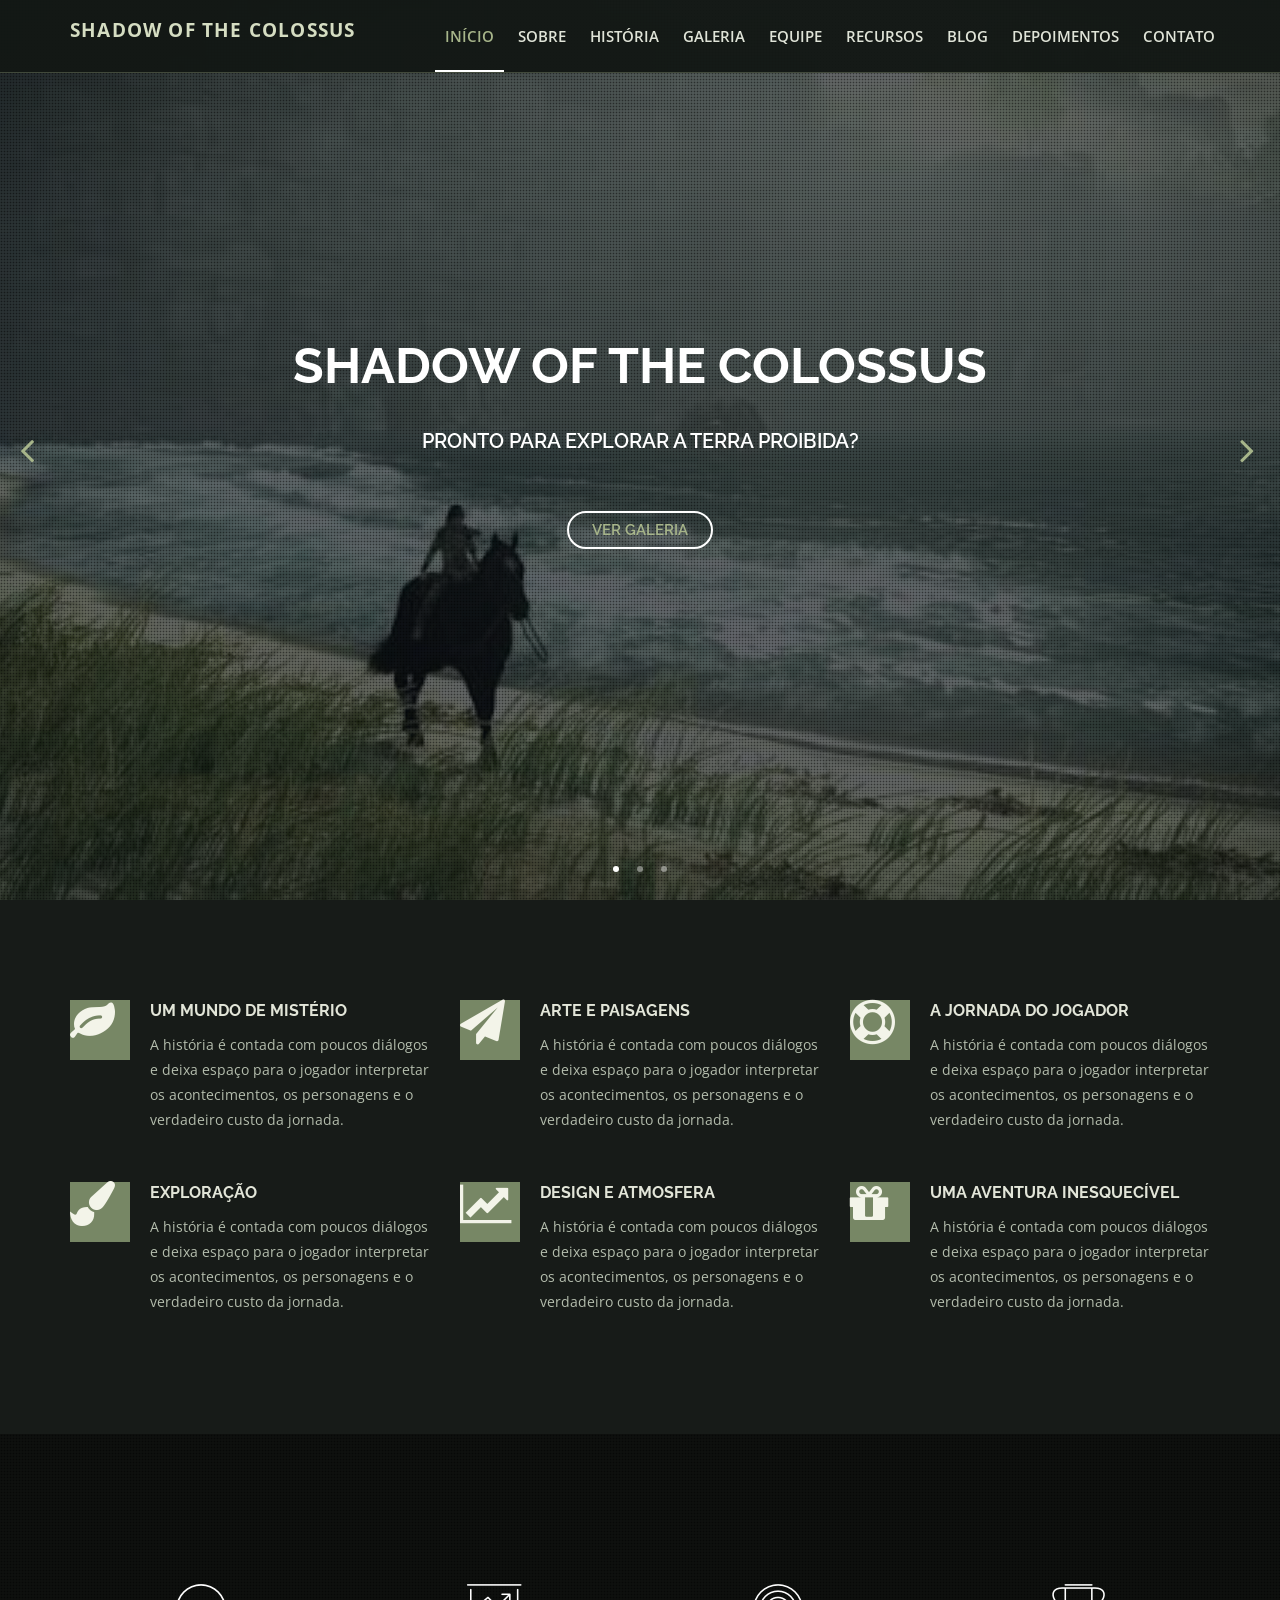
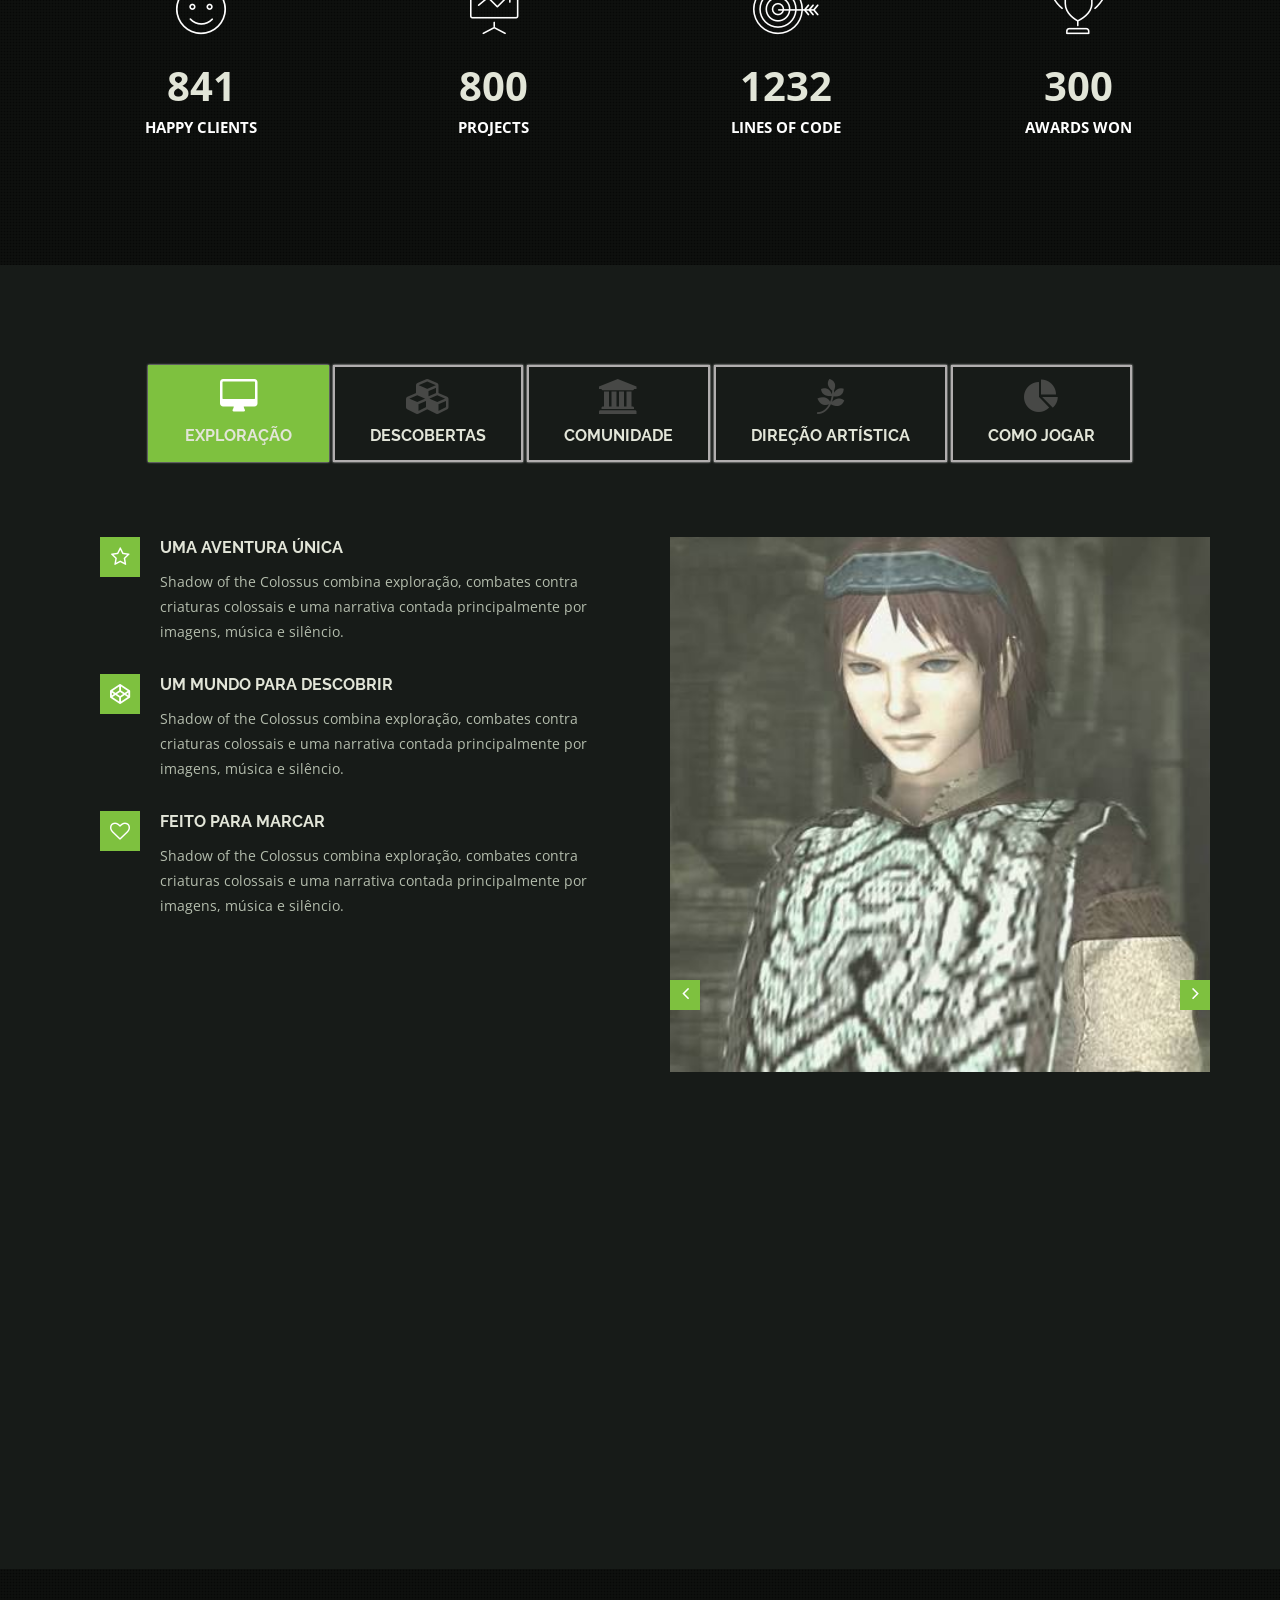
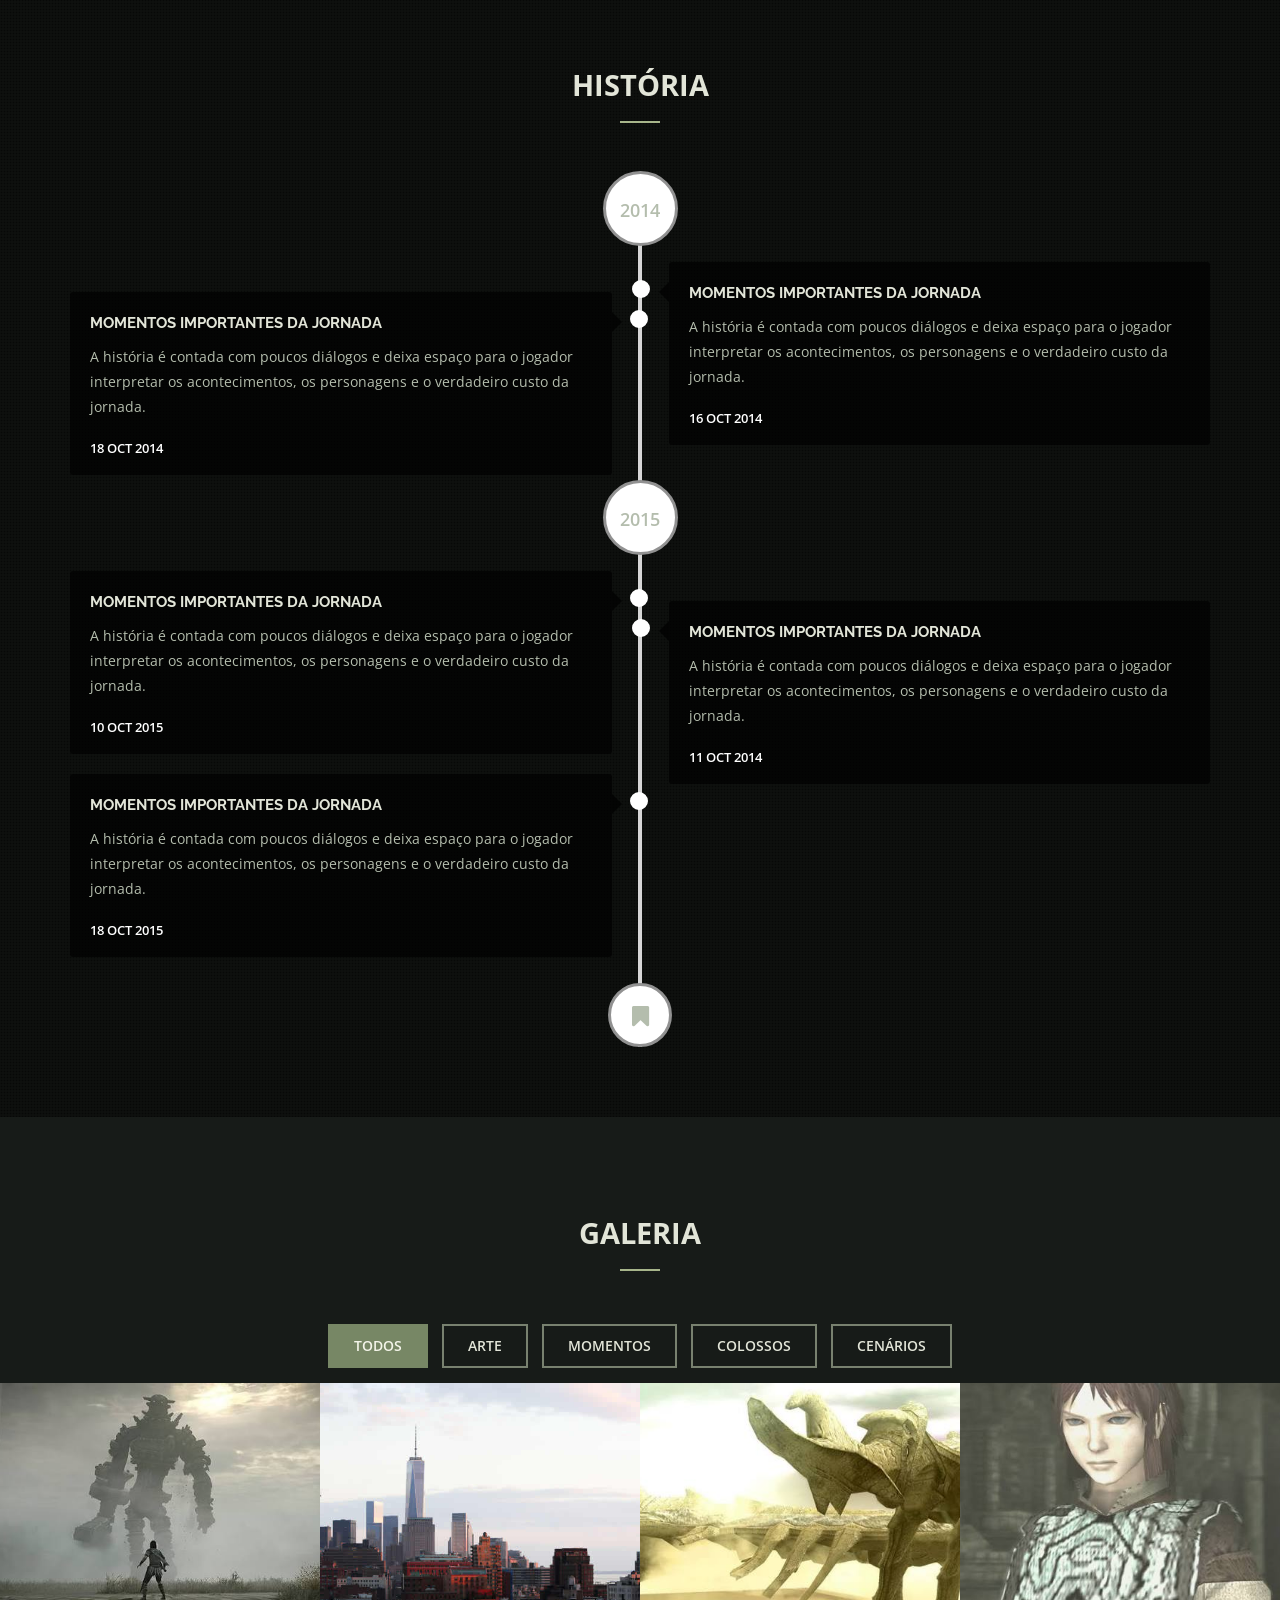
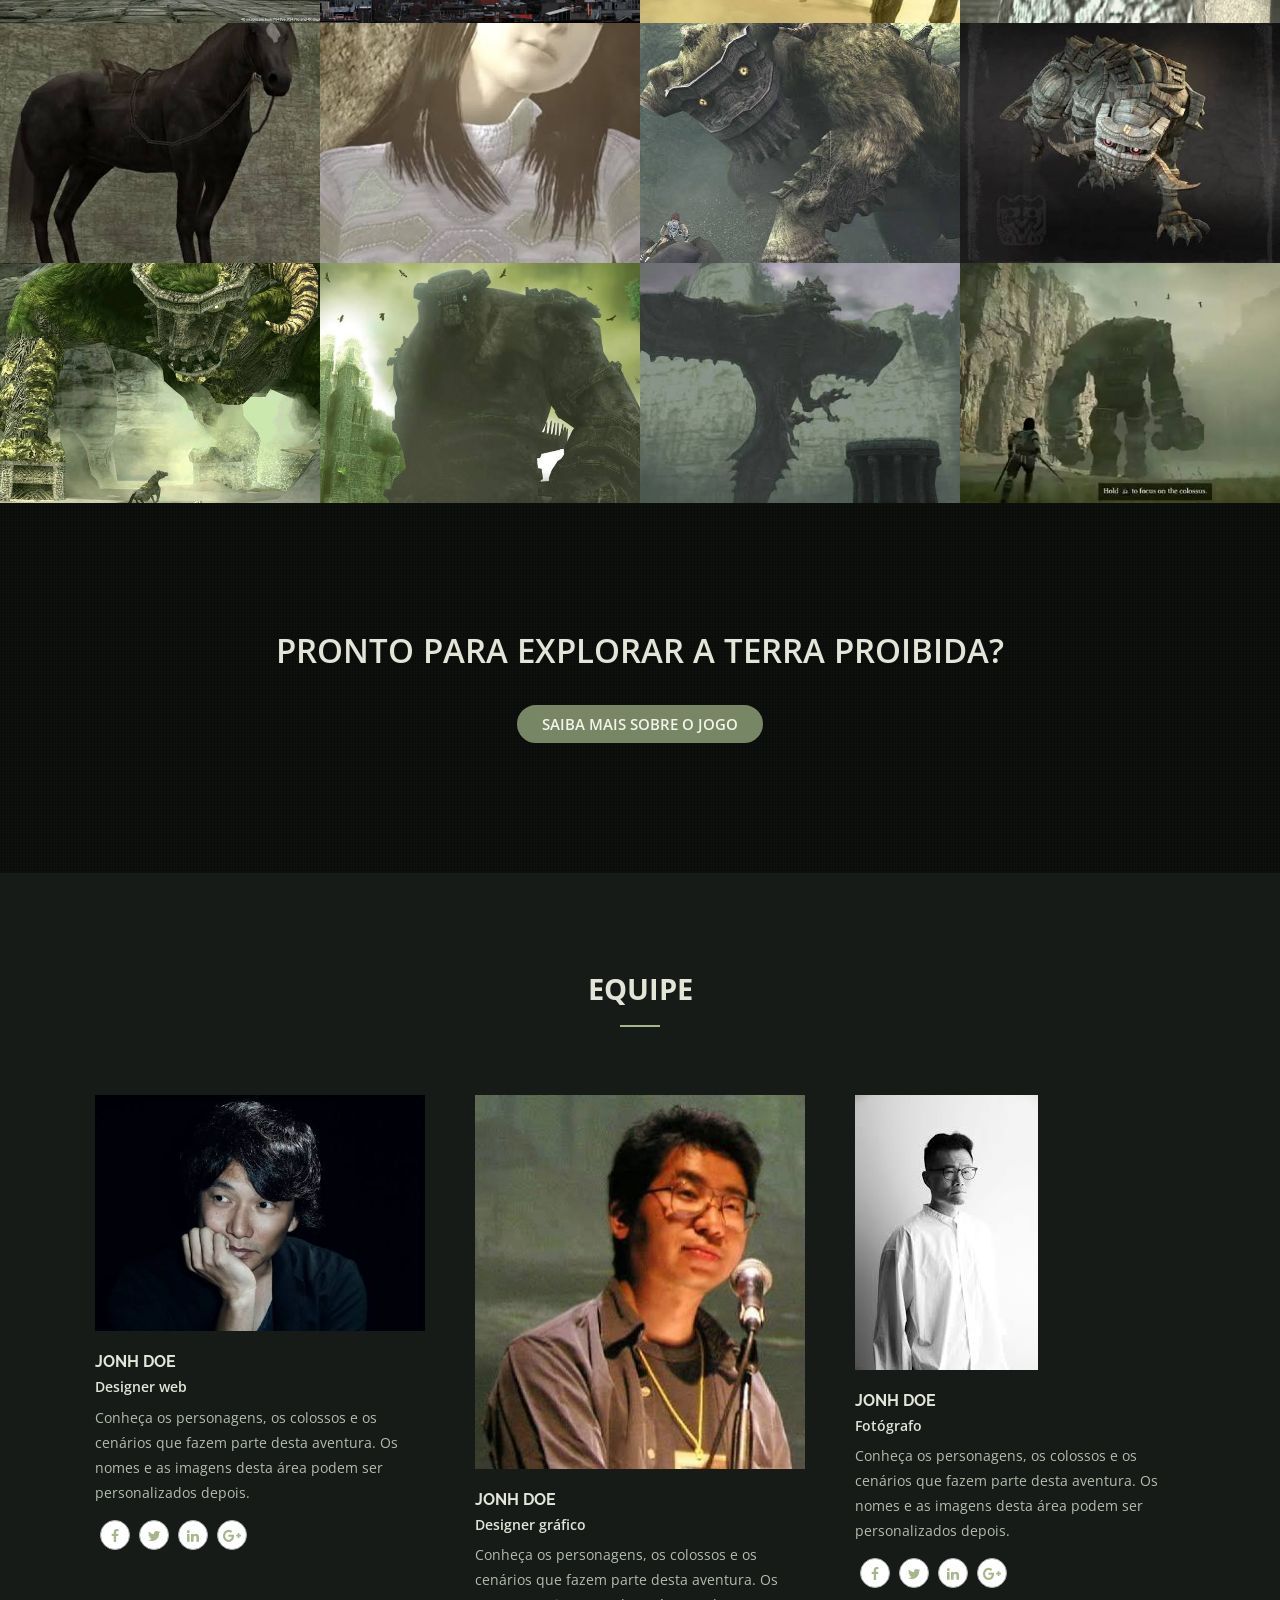
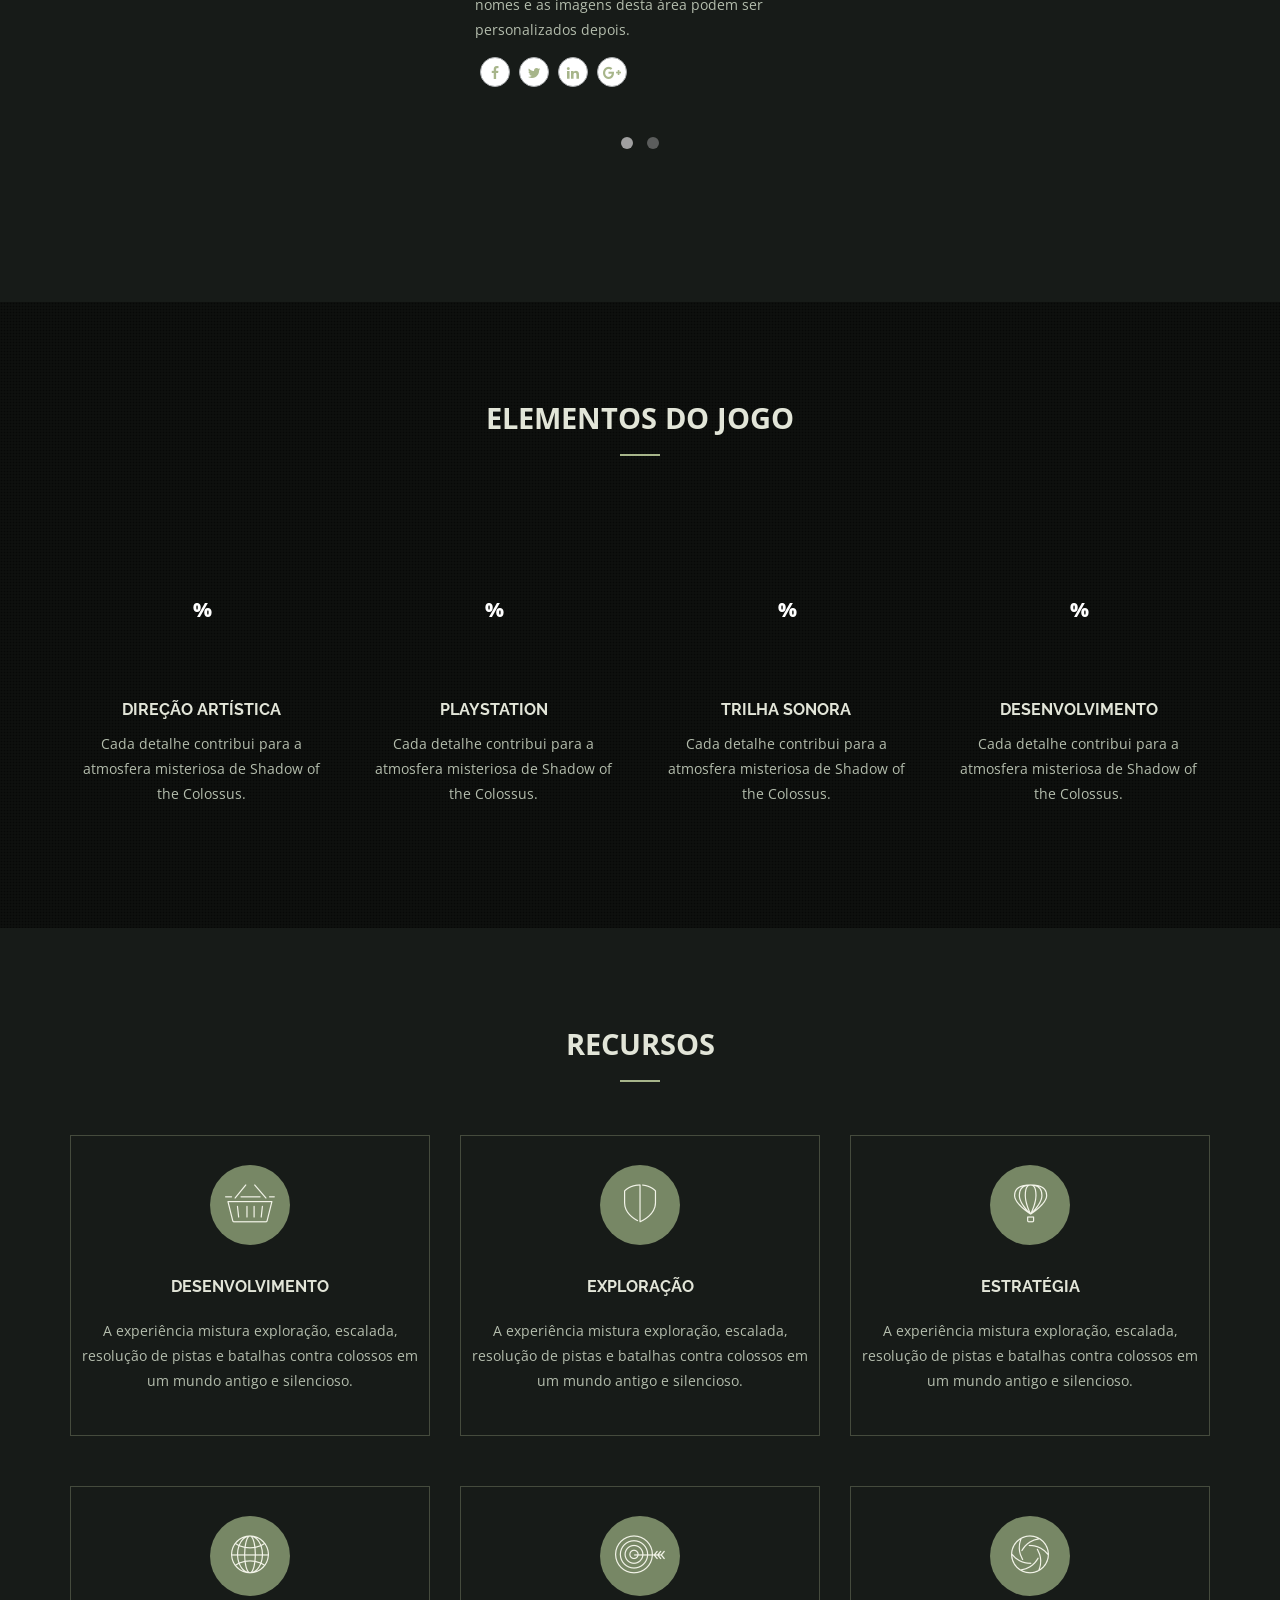
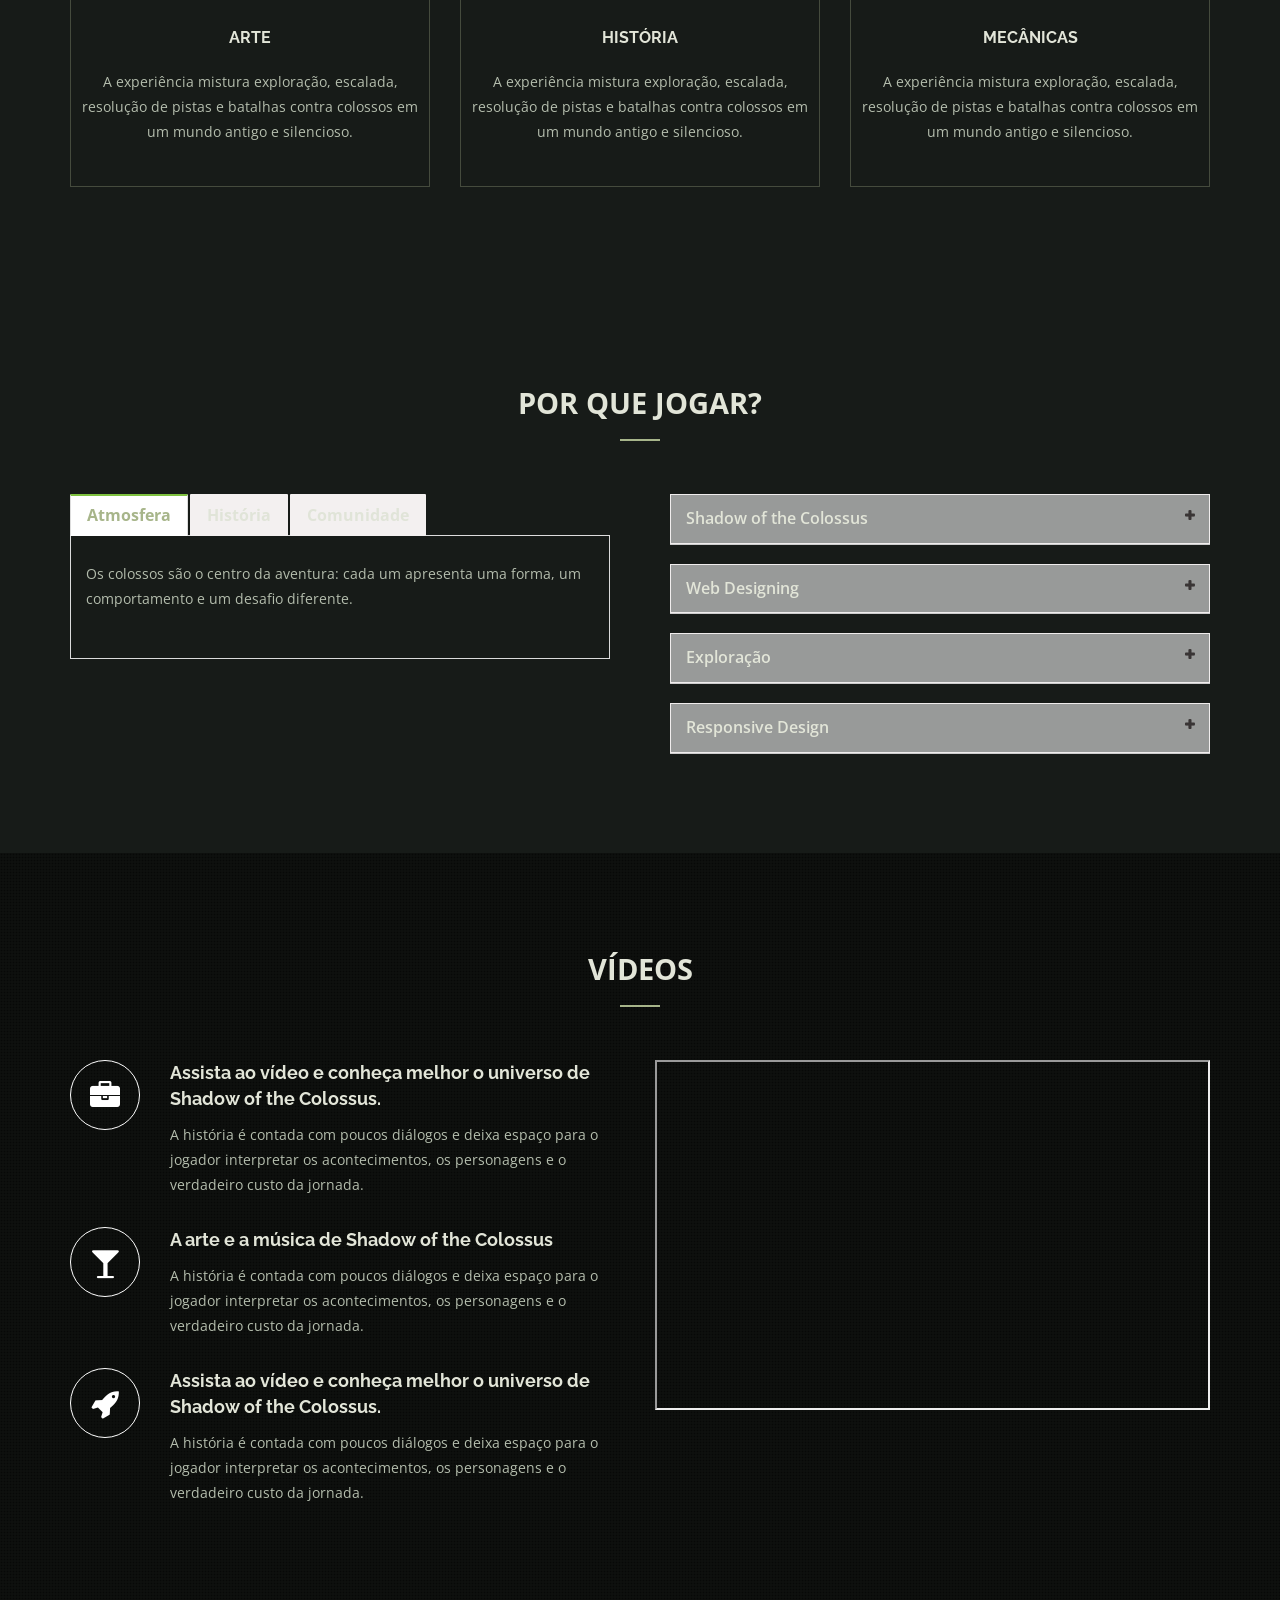
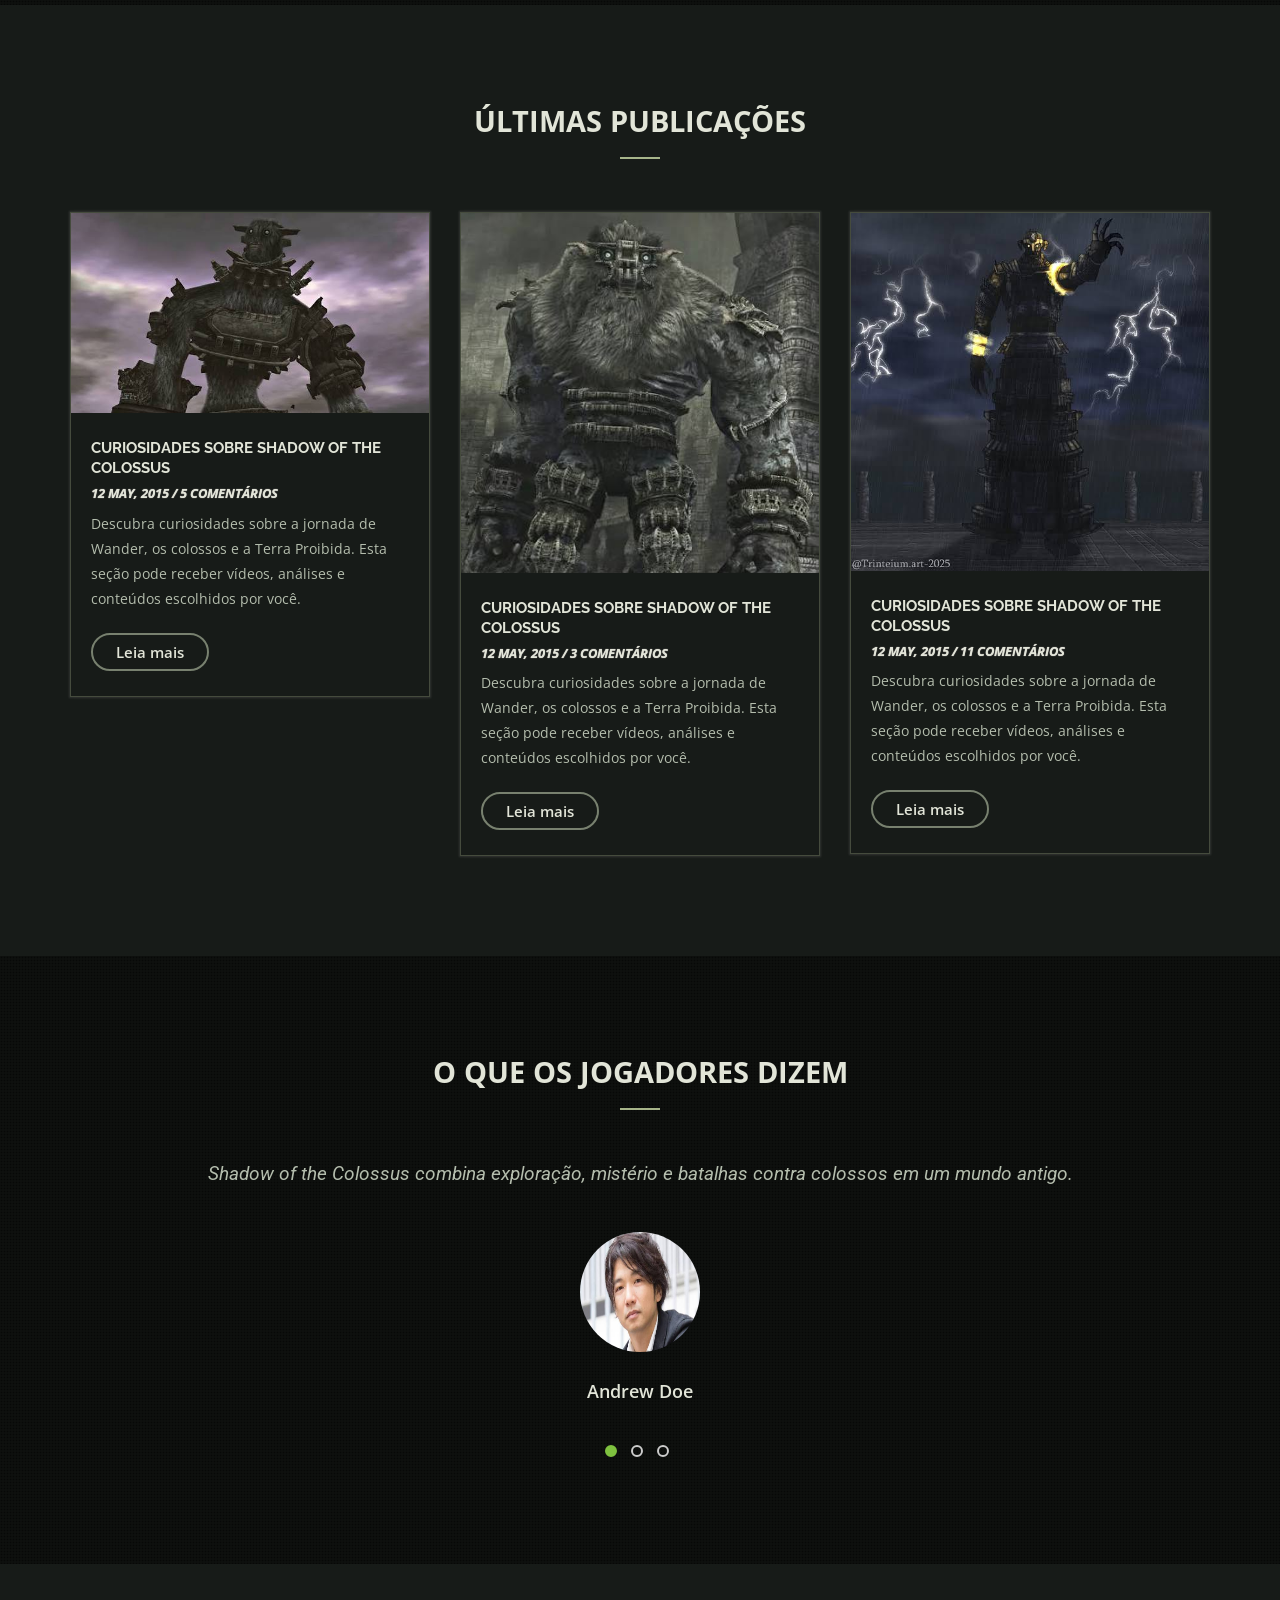
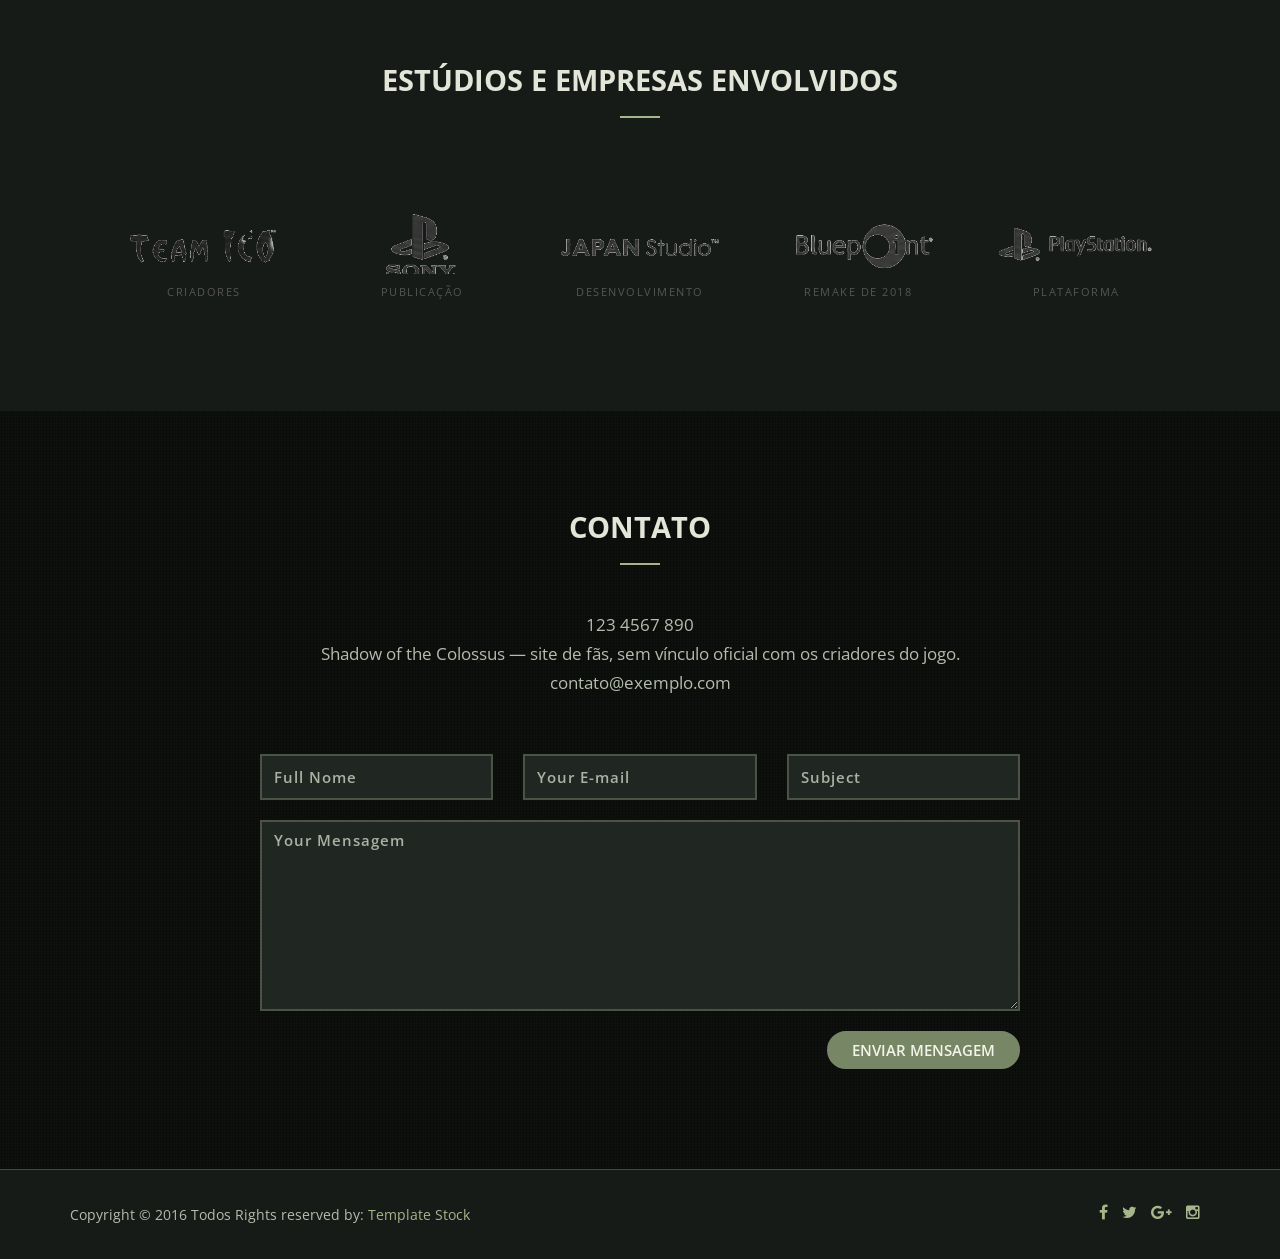
<file: index.html>
<!DOCTYPE html>


<html class="no-js" lang="en-gb">
<head>
<meta charset="utf-8"/>
<title>Shadow of the Colossus | Guia e homenagem</title>
<meta content="" name="author"/>
<meta content="Shadow of the Colossus, Equipe Ico, Fumito Ueda, colossos, PlayStation" name="keywords"/>
<meta content="Site de fã sobre Shadow of the Colossus: história, exploração, colossos e curiosidades." name="description"/>

<meta content="width=device-width, initial-scale=1, maximum-scale=1" name="viewport"/>

<link href="css/bootstrap.min.css" rel="stylesheet"/>
<link href="css/font-awesome.css" rel="stylesheet"/>
<link href="js/owl-carousel/owl.carousel.css" rel="stylesheet"/>
<link href="js/owl-carousel/owl.theme.css" rel="stylesheet"/>
<link href="js/owl-carousel/owl.transitions.css" rel="stylesheet"/>
<link href="css/magnific-popup.css" rel="stylesheet"/>
<link href="css/animate.css" rel="stylesheet" type="text/css"/>
<link href="css/etlinefont.css" rel="stylesheet"/>
<link href="css/style.css" rel="stylesheet" type="text/css">


<body data-spy="scroll" data-target="#main-menu">

<div id="pageloader">
<div class="loader">
<img alt="loader" src="images/progress.gif"/>
</div>
</div>


<header id="header">
<div class="container">
<div class="row">
<div class="col-sm-12">
<button class="navbar-toggle collapsed" data-target="#main-menu" data-toggle="collapse" type="button">
<span class="sr-only">Alternar navegação</span>
<span class="fa fa-bars"></span>
<span class="icon-bar"></span>
<span class="icon-bar"></span>
</button>

<div class="logo-nav"><a href="index.html">SHADOW OF THE COLOSSUS</a></div>

<div class="clear-toggle"></div>
<div class="collapse scroll navbar-right" id="main-menu">
<ul class="nav">
<li class="active"> <a href="#home">Início</a> </li>
<li> <a href="#about">Sobre</a> </li>
<li> <a href="#history">História</a> </li>
<li> <a href="#works">Galeria</a> </li>
<li> <a href="#team">Equipe</a> </li>
<li> <a href="#services">Recursos</a> </li>
<li> <a href="#blog">Blog</a></li>
<li> <a href="#testimonials">Depoimentos</a></li>
<li> <a href="#contact">Contato</a> </li>
</ul>
</div>
</div>
</div>
</div>
</header>


<section class="home" id="home">
<div class="slider-overlay"></div>
<div class="flexslider">
<ul class="slides scroll">
<li class="first">
<div class="slider-text-wrapper">
<div class="container">
<div class="big">SHADOW OF THE COLOSSUS </div>
<div class="small">Pronto para explorar a Terra Proibida?</div>
<a class="middle btn btn-white" href="#works">VER GALERIA</a>
</div>
</div>
<img alt="" src="images/slider/1.jpg"/>
</li>
<li class="secondary">
<div class="slider-text-wrapper">
<div class="container">
<div class="big">SHADOW OF THE COLOSSUS </div>
<div class="small">Pronto para explorar a Terra Proibida?</div>
<a class="middle btn btn-white" href="#works">VER GALERIA</a>
</div>
</div>
<img alt="" src="images/slider/2.jpg"/>
</li>
<li class="third">
<div class="slider-text-wrapper">
<div class="container">
<div class="big">SHADOW OF THE COLOSSUS </div>
<div class="small">Pronto para explorar a Terra Proibida?</div>
<a class="middle btn btn-white" href="#works">VER GALERIA</a>
</div>
</div>
<img alt="" src="images/slider/3.jpg"/>
</li>
</ul>
</div>
</section>


<section class="section" id="about">
<div class="container">
<div class="row">

<div class="col-md-4">
<div class="features-icon-box">
<div class="features-icon">
<i class="fa fa-leaf"></i>
</div>
<div class="features-info">
<h4>Um mundo de mistério</h4>
<p>A história é contada com poucos diálogos e deixa espaço para o jogador interpretar os acontecimentos, os personagens e o verdadeiro custo da jornada.</p>
</div>
</div>
</div>

<div class="col-md-4">
<div class="features-icon-box">
<div class="features-icon">
<i class="fa fa-paper-plane"></i>
</div>
<div class="features-info">
<h4>Arte e paisagens</h4>
<p>A história é contada com poucos diálogos e deixa espaço para o jogador interpretar os acontecimentos, os personagens e o verdadeiro custo da jornada.</p>
</div>
</div>
</div>

<div class="col-md-4">
<div class="features-icon-box">
<div class="features-icon">
<i class="fa fa-life-saver"></i>
</div>
<div class="features-info">
<h4>A jornada do jogador</h4>
<p>A história é contada com poucos diálogos e deixa espaço para o jogador interpretar os acontecimentos, os personagens e o verdadeiro custo da jornada.</p>
</div>
</div>
</div>

<div class="col-md-4">
<div class="features-icon-box">
<div class="features-icon">
<i class="fa fa-paint-brush"></i>
</div>
<div class="features-info">
<h4>Exploração</h4>
<p>A história é contada com poucos diálogos e deixa espaço para o jogador interpretar os acontecimentos, os personagens e o verdadeiro custo da jornada.</p>
</div>
</div>
</div>

<div class="col-md-4">
<div class="features-icon-box">
<div class="features-icon">
<i class="fa fa-line-chart"></i>
</div>
<div class="features-info">
<h4>Design e atmosfera</h4>
<p>A história é contada com poucos diálogos e deixa espaço para o jogador interpretar os acontecimentos, os personagens e o verdadeiro custo da jornada.</p>
</div>
</div>
</div>

<div class="col-md-4">
<div class="features-icon-box">
<div class="features-icon">
<i class="fa fa-gift"></i>
</div>
<div class="features-info">
<h4>Uma aventura inesquecível</h4>
<p>A história é contada com poucos diálogos e deixa espaço para o jogador interpretar os acontecimentos, os personagens e o verdadeiro custo da jornada.</p>
</div>
</div>
</div>
</div> 
</div> 
</section>


<section class="section parallax" id="facts">
<div class="overlay"></div>
<div class="container">
<div class="row">

<div class="col-md-3 col-sm-6 facts-box margin-bottom-30">
<span><i class="icon-happy"></i></span>
<h3>841</h3>
<span>Happy Clients</span>
</div>


<div class="col-md-3 col-sm-6 facts-box margin-bottom-30">
<span><i class="icon-presentation"></i></span>
<h3>800</h3>
<span>Projects</span>
</div>


<div class="col-md-3 col-sm-6 facts-box margin-bottom-30">
<span><i class="icon-target"></i></span>
<h3>1232</h3>
<span>Lines of Code</span>
</div>


<div class="col-md-3 col-sm-6 facts-box margin-bottom-30">
<span><i class="icon-trophy"></i></span>
<h3>300</h3>
<span>Awards Won</span>
</div>

</div> 
</div> 
</section>


<section class="section">
<div class="container">
<div class="row">
<div class="col-md-12">
<div class="content-tab-1">
<ul class="nav">
<li class="active">
<a aria-expanded="true" data-toggle="tab" href="#tab-content-1">
<i class="fa fa-desktop"></i>
<h4>Exploração</h4>
</a>
<div class="tab-arrow">
</div>
</li>
<li>
<a aria-expanded="true" data-toggle="tab" href="#tab-content-2">
<i class="fa fa-cubes"></i>
<h4>Descobertas</h4>
</a>
<div class="tab-arrow">
</div>
</li>
<li>
<a aria-expanded="true" data-toggle="tab" href="#tab-content-3">
<i class="fa fa-institution"></i>
<h4>Comunidade</h4>
</a>
<div class="tab-arrow">
</div>
</li>
<li>
<a aria-expanded="true" data-toggle="tab" href="#tab-content-4">
<i class="fa fa-pagelines"></i>
<h4>Direção artística</h4>
</a>
<div class="tab-arrow">
</div>
</li>
<li>
<a aria-expanded="true" data-toggle="tab" href="#tab-content-5">
<i class="fa fa-pie-chart"></i>
<h4>Como jogar</h4>
</a>
<div class="tab-arrow">
</div>
</li>
</ul>
<div class="tab-content-main">
<div class="container">
<div class="tab-content">
<div class="tab-pane active in" id="tab-content-1">

<div class="col-md-6 margin-bottom-30">
<div class="tab1-features">
<div class="icon"> <i class="fa fa-star-o"></i> </div>
<div class="info">
<h4>Uma aventura única</h4>
<p>Shadow of the Colossus combina exploração, combates contra criaturas colossais e uma narrativa contada principalmente por imagens, música e silêncio. </p>
</div>
</div>
<div class="tab1-features">
<div class="icon"> <i class="fa fa-codepen"></i> </div>
<div class="info">
<h4>Um mundo para descobrir</h4>
<p>Shadow of the Colossus combina exploração, combates contra criaturas colossais e uma narrativa contada principalmente por imagens, música e silêncio. </p>
</div>
</div>
<div class="tab1-features">
<div class="icon"> <i class="fa fa-heart-o"></i></div>
<div class="info">
<h4>Feito para marcar</h4>
<p>Shadow of the Colossus combina exploração, combates contra criaturas colossais e uma narrativa contada principalmente por imagens, música e silêncio. </p>
</div>
</div>
</div>


<div class="col-md-6">
<div class="tab-carousel">
<div class="item"><img alt="" src="images/works/img4.jpg"/></div>
<div class="item"><img alt="" src="images/works/img5.jpg"/></div>
<div class="item"><img alt="" src="images/works/img6.jpg"/></div>
</div>
</div>

</div>


<div class="tab-pane" id="tab-content-2">
<div class="col-md-4">
<div class="tab2-services-box">
<div class="media">
<img alt="services" src="images/services1.jpg"/>
</div>
<div class="services-info">
<h4>Nossa história</h4>
<p>Lançado originalmente para PlayStation 2, Shadow of the Colossus acompanha Wander em uma jornada para derrotar dezesseis colossos e tentar trazer Mono de volta à vida. Cada confronto exige observação, estratégia e coragem.</p>
</div>
</div>
</div>
<div class="col-md-4">
<div class="tab2-services-box">
<div class="media">
<img alt="services" src="images/services2.jpg"/>
</div>
<div class="services-info">
<h4>O que é o jogo</h4>
<p>Lançado originalmente para PlayStation 2, Shadow of the Colossus acompanha Wander em uma jornada para derrotar dezesseis colossos e tentar trazer Mono de volta à vida. Cada confronto exige observação, estratégia e coragem.</p>
</div>
</div>
</div>
<div class="col-md-4">
<div class="tab2-services-box">
<div class="media">
<img alt="services" src="images/services3.jpg"/>
</div>
<div class="services-info">
<h4>Nossa missão</h4>
<p>Lançado originalmente para PlayStation 2, Shadow of the Colossus acompanha Wander em uma jornada para derrotar dezesseis colossos e tentar trazer Mono de volta à vida. Cada confronto exige observação, estratégia e coragem.</p>
</div>
</div>
</div>
</div>
<div class="tab-pane" id="tab-content-3">
<div class="features-tab3">

<div class="col-md-4">
<div class="features-left m-bot-30">

<div class="features-item">
<div class="features-icon"> <i class="fa fa-pagelines"></i> </div>
<div class="features-info">
<h4>Aventura e exploração</h4>
<p>A aventura se destaca por cenários vastos, uma trilha sonora marcante e batalhas que transformam cada colosso em um desafio diferente.</p>
</div>
</div>

<div class="features-item">
<div class="features-icon"> <i class="fa fa-trophy"></i> </div>
<div class="features-info">
<h4>Direção criativa</h4>
<p>A aventura se destaca por cenários vastos, uma trilha sonora marcante e batalhas que transformam cada colosso em um desafio diferente.</p>
</div>
</div>

<div class="features-item">
<div class="features-icon"> <i class="fa fa-tag"></i> </div>
<div class="features-info">
<h4>Atmosfera marcante</h4>
<p>A aventura se destaca por cenários vastos, uma trilha sonora marcante e batalhas que transformam cada colosso em um desafio diferente.</p>
</div>
</div>
</div>
</div>


<div class="col-md-4 hidden-xs m-bot-30">
<img alt="Features Image" src="images/device.png"/>
</div>


<div class="col-md-4">
<div class="features-right m-bot-30">

<div class="features-item">
<div class="features-icon"> <i class="fa fa-eyedropper"></i> </div>
<div class="features-info">
<h4>Estratégia e desafios</h4>
<p>A aventura se destaca por cenários vastos, uma trilha sonora marcante e batalhas que transformam cada colosso em um desafio diferente.</p>
</div>
</div>

<div class="features-item">
<div class="features-icon"> <i class="fa fa-search-plus"></i> </div>
<div class="features-info">
<h4>A jornada do jogador</h4>
<p>A aventura se destaca por cenários vastos, uma trilha sonora marcante e batalhas que transformam cada colosso em um desafio diferente.</p>
</div>
</div>

<div class="features-item">
<div class="features-icon"> <i class="fa fa-send-o"></i> </div>
<div class="features-info">
<h4>Tecnologias web</h4>
<p>A aventura se destaca por cenários vastos, uma trilha sonora marcante e batalhas que transformam cada colosso em um desafio diferente.</p>
</div>
</div>
</div>
</div>

</div>
</div>
<div class="tab-pane" id="tab-content-4">
<div class="tab-content-4">
<div class="col-md-3">
<div class="tab4-services-box">
<div class="icon"><i class="fa fa-bolt"></i> </div>
<div class="info">
<h4>Código simples e organizado</h4>
<p>Este site reúne informações sobre a jornada de Wander, os colossos e os mistérios da Terra Proibida. Personalize esta apresentação com seus próprios textos e referências.</p>
</div>
</div>
</div>
<div class="col-md-3">
<div class="tab4-services-box">
<div class="icon"><i class="fa fa-fire"></i> </div>
<div class="info">
<h4>Layout responsivo</h4>
<p>A narrativa de Shadow of the Colossus é construída com poucos diálogos, paisagens imensas e encontros que deixam perguntas no jogador.</p>
</div>
</div>
</div>
<div class="col-md-3">
<div class="tab4-services-box">
<div class="icon"><i class="fa fa-chain"></i> </div>
<div class="info">
<h4>Conteúdo sobre o jogo</h4>
<p>Cada região da Terra Proibida tem sua própria atmosfera. A exploração ajuda a criar expectativa antes de encontrar o próximo colosso.</p>
</div>
</div>
</div>
<div class="col-md-3">
<div class="tab4-services-box">
<div class="icon"><i class="fa fa-shopping-cart"></i> </div>
<div class="info">
<h4>Um mundo para descobrir</h4>
<p>As batalhas exigem observar os movimentos do colosso, descobrir seus pontos vulneráveis e usar o cenário a seu favor.</p>
</div>
</div>
</div>
</div>
</div>
<div class="tab-pane" id="tab-content-5">
<div class="tab-content-5">
<div class="col-md-6">
<div class="core-features">
<p>A trilha sonora acompanha a mudança entre a solidão da exploração e a intensidade dos confrontos.</p>
<ul class="list">
<li>Ícones integrados</li>
<li>Designs variados</li>
<li>Código organizado e layout responsivo</li>
<li>Páginas seguindo padrões web.</li>
<li>Bem documentado.</li>
<li>Fácil de personalizar.</li>
</ul>
</div>
</div>
<div class="col-md-6">
<div class="devices-image">
<img alt="" src="images/device-desktop.png"/>
</div>
</div>
</div>
</div>
</div>
</div>
</div>

</div>
</div>
</div> 
</div> 
</section>


<section class="section parallax" id="history">
<div class="overlay"></div>
<div class="container">
<div class="title-box text-center white">
<h2 class="title">História</h2>
</div>

<ul class="timeline list-unstyled">
<li class="year">2014</li>

<li class="timeline-item">
<h4>Momentos importantes da jornada</h4>
<p>A história é contada com poucos diálogos e deixa espaço para o jogador interpretar os acontecimentos, os personagens e o verdadeiro custo da jornada.</p>
<span> 16 OCT 2014</span>
</li>


<li class="timeline-item">
<h4>Momentos importantes da jornada</h4>
<p>A história é contada com poucos diálogos e deixa espaço para o jogador interpretar os acontecimentos, os personagens e o verdadeiro custo da jornada.</p>
<span> 18 OCT 2014</span>
</li>


<li class="year">2015</li>

<li class="timeline-item">
<h4>Momentos importantes da jornada</h4>
<p>A história é contada com poucos diálogos e deixa espaço para o jogador interpretar os acontecimentos, os personagens e o verdadeiro custo da jornada.</p>
<span> 10 OCT 2015</span>
</li>


<li class="timeline-item">
<h4>Momentos importantes da jornada</h4>
<p>A história é contada com poucos diálogos e deixa espaço para o jogador interpretar os acontecimentos, os personagens e o verdadeiro custo da jornada.</p>
<span> 11 OCT 2014</span>
</li>


<li class="timeline-item">
<h4>Momentos importantes da jornada</h4>
<p>A história é contada com poucos diálogos e deixa espaço para o jogador interpretar os acontecimentos, os personagens e o verdadeiro custo da jornada.</p>
<span> 18 OCT 2015</span>
</li>

<li class="clear"></li>
<li class="end-icon fa fa-bookmark"></li>
</ul>

</div> 
</section>


<section class="section" id="works">

<div class="title-box text-center">
<h2 class="title">Galeria</h2>
</div>
<div class="col-md-12 text-center">

<ul class="filtering">
<li class="filter" data-filter="all">Todos</li>
<li class="filter" data-filter="fashion">Arte</li>
<li class="filter" data-filter="event">Momentos</li>
<li class="filter" data-filter="wedding">Colossos</li>
<li class="filter" data-filter="corporate">Cenários</li>
</ul>
</div>
<div class="work-main">

<ul class="work-grid">

<li class="work-item thumnail-img mix corporate">
<div class="work-image">
<img alt="thumbnail" src="images/works/img1.jpg"/>

<div class="hover-link">
<a href="single-work.html">
<i class="fa fa-link"></i>
</a>
<a class="popup-image" href="images/works/img1.jpg">
<i class="fa fa-plus"></i>
</a>
</div>


<div class="work-caption">
<h4>Shadow of the Colossus</h4>
<p>Shadow of the Colossus</p>
</div>

</div> 
</li>


<li class="work-item thumnail-img mix fashion wedding">
<div class="work-image">
<img alt="thumbnail" src="images/works/img2.jpg"/>

<div class="hover-link">
<a href="single-work.html">
<i class="fa fa-link"></i>
</a>
<a class="popup-image" href="images/works/img2.jpg">
<i class="fa fa-plus"></i>
</a>
</div>


<div class="work-caption">
<h4>Shadow of the Colossus</h4>
<p>Shadow of the Colossus</p>
</div>

</div> 
</li>


<li class="work-item thumnail-img mix corporate">
<div class="work-image">
<img alt="thumbnail" src="images/works/img3.jpg"/>

<div class="hover-link">
<a href="single-work.html">
<i class="fa fa-link"></i>
</a>
<a class="popup-image" href="images/works/img3.jpg">
<i class="fa fa-plus"></i>
</a>
</div>


<div class="work-caption">
<h4>Shadow of the Colossus</h4>
<p>Shadow of the Colossus</p>
</div>

</div> 
</li>


<li class="work-item thumnail-img mix corporate">
<div class="work-image">
<img alt="thumbnail" src="images/works/img4.jpg"/>

<div class="hover-link">
<a href="single-work.html">
<i class="fa fa-link"></i>
</a>
<a class="popup-image" href="images/works/img4.jpg">
<i class="fa fa-plus"></i>
</a>
</div>


<div class="work-caption">
<h4>Shadow of the Colossus</h4>
<p>Shadow of the Colossus</p>
</div>

</div> 
</li>


<li class="work-item thumnail-img mix fashion wedding">
<div class="work-image">
<img alt="thumbnail" src="images/works/img5.jpg"/>

<div class="hover-link">
<a href="single-work.html">
<i class="fa fa-link"></i>
</a>
<a class="popup-image" href="images/works/img5.jpg">
<i class="fa fa-plus"></i>
</a>
</div>


<div class="work-caption">
<h4>Shadow of the Colossus</h4>
<p>Shadow of the Colossus</p>
</div>

</div> 
</li>


<li class="work-item thumnail-img mix event wedding">
<div class="work-image">
<img alt="thumbnail" src="images/works/img6.jpg"/>

<div class="hover-link">
<a href="single-work.html">
<i class="fa fa-link"></i>
</a>
<a class="popup-image" href="images/works/img6.jpg">
<i class="fa fa-plus"></i>
</a>
</div>


<div class="work-caption">
<h4>Shadow of the Colossus</h4>
<p>Shadow of the Colossus</p>
</div>

</div> 
</li>


<li class="work-item thumnail-img mix event">
<div class="work-image">
<img alt="thumbnail" src="images/works/img7.jpg"/>

<div class="hover-link">
<a href="single-work.html">
<i class="fa fa-link"></i>
</a>
<a class="popup-image" href="images/works/img7.jpg">
<i class="fa fa-plus"></i>
</a>
</div>


<div class="work-caption">
<h4>Shadow of the Colossus</h4>
<p>Shadow of the Colossus</p>
</div>

</div> 
</li>


<li class="work-item thumnail-img mix corporate">
<div class="work-image">
<img alt="thumbnail" src="images/works/img8.jpg"/>

<div class="hover-link">
<a href="single-work.html">
<i class="fa fa-link"></i>
</a>
<a class="popup-image" href="images/works/img8.jpg">
<i class="fa fa-plus"></i>
</a>
</div>


<div class="work-caption">
<h4>Shadow of the Colossus</h4>
<p>Shadow of the Colossus</p>
</div>

</div> 
</li>


<li class="work-item thumnail-img mix event">
<div class="work-image">
<img alt="thumbnail" src="images/works/img9.jpg"/>

<div class="hover-link">
<a href="single-work.html">
<i class="fa fa-link"></i>
</a>
<a class="popup-image" href="images/works/img9.jpg">
<i class="fa fa-plus"></i>
</a>
</div>


<div class="work-caption">
<h4>Shadow of the Colossus</h4>
<p>Shadow of the Colossus</p>
</div>

</div> 
</li>


<li class="work-item thumnail-img mix wedding">
<div class="work-image">
<img alt="thumbnail" src="images/works/img10.jpg"/>

<div class="hover-link">
<a href="single-work.html">
<i class="fa fa-link"></i>
</a>
<a class="popup-image" href="images/works/img10.jpg">
<i class="fa fa-plus"></i>
</a>
</div>


<div class="work-caption">
<h4>Shadow of the Colossus</h4>
<p>Shadow of the Colossus</p>
</div>

</div> 
</li>


<li class="work-item thumnail-img mix fashion">
<div class="work-image">
<img alt="thumbnail" src="images/works/img11.jpg"/>

<div class="hover-link">
<a href="single-work.html">
<i class="fa fa-link"></i>
</a>
<a class="popup-image" href="images/works/img11.jpg">
<i class="fa fa-plus"></i>
</a>
</div>


<div class="work-caption">
<h4>Shadow of the Colossus</h4>
<p>Shadow of the Colossus</p>
</div>

</div> 
</li>


<li class="work-item thumnail-img mix corporate">
<div class="work-image">
<img alt="thumbnail" src="images/works/img12.jpg"/>

<div class="hover-link">
<a href="single-work.html">
<i class="fa fa-link"></i>
</a>
<a class="popup-image" href="images/works/img12.jpg">
<i class="fa fa-plus"></i>
</a>
</div>


<div class="work-caption">
<h4>Shadow of the Colossus</h4>
<p>Shadow of the Colossus</p>
</div>

</div> 
</li>

</ul>
</div>
</section>


<section class="parallax" id="cta">
<div class="overlay"></div>
<div class="container">
<div class="row text-center">
<h2>Pronto para explorar a Terra Proibida?</h2>
<a class="btn btn-green" href="#">SAIBA MAIS SOBRE O JOGO</a>
</div>
</div>
</section>


<section class="section" id="team">
<div class="container">
<div class="row">
<div class="title-box text-center">
<h2 class="title">Equipe</h2>
</div>
</div>

<div class="team-items team-carousel">

<div class="item">
<img alt="" src="images/team/team1.jpg"/>
<h4>Jonh Doe</h4>
<h5>Fotógrafo</h5>
<p>Conheça os personagens, os colossos e os cenários que fazem parte desta aventura. Os nomes e as imagens desta área podem ser personalizados depois. </p>
<div class="socials">
<ul>
<li><a class="facebook" href="#"><i class="fa fa-facebook"></i></a></li>
<li><a class="twitter" href="#"><i class="fa fa-twitter"></i></a></li>
<li><a class="linkedin" href="#"><i class="fa fa-linkedin"></i></a></li>
<li><a class="google-plus" href="#"><i class="fa fa-google-plus"></i></a></li>
</ul>
</div>
</div>


<div class="item">
<img alt="" src="images/team/team2.jpg"/>
<h4>Jonh Doe</h4>
<h5>Designer web</h5>
<p>Conheça os personagens, os colossos e os cenários que fazem parte desta aventura. Os nomes e as imagens desta área podem ser personalizados depois. </p>
<div class="socials">
<ul>
<li><a class="facebook" href="#"><i class="fa fa-facebook"></i></a></li>
<li><a class="twitter" href="#"><i class="fa fa-twitter"></i></a></li>
<li><a class="linkedin" href="#"><i class="fa fa-linkedin"></i></a></li>
<li><a class="google-plus" href="#"><i class="fa fa-google-plus"></i></a></li>
</ul>
</div>
</div>


<div class="item">
<img alt="" src="images/team/team3.jpg"/>
<h4>Jonh Doe</h4>
<h5>Designer gráfico</h5>
<p>Conheça os personagens, os colossos e os cenários que fazem parte desta aventura. Os nomes e as imagens desta área podem ser personalizados depois. </p>
<div class="socials">
<ul>
<li><a class="facebook" href="#"><i class="fa fa-facebook"></i></a></li>
<li><a class="twitter" href="#"><i class="fa fa-twitter"></i></a></li>
<li><a class="linkedin" href="#"><i class="fa fa-linkedin"></i></a></li>
<li><a class="google-plus" href="#"><i class="fa fa-google-plus"></i></a></li>
</ul>
</div>
</div>


<div class="item">
<img alt="" src="images/team/team4.jpg"/>
<h4>Jonh Doe</h4>
<h5>Fotógrafo</h5>
<p>Conheça os personagens, os colossos e os cenários que fazem parte desta aventura. Os nomes e as imagens desta área podem ser personalizados depois. </p>
<div class="socials">
<ul>
<li><a class="facebook" href="#"><i class="fa fa-facebook"></i></a></li>
<li><a class="twitter" href="#"><i class="fa fa-twitter"></i></a></li>
<li><a class="linkedin" href="#"><i class="fa fa-linkedin"></i></a></li>
<li><a class="google-plus" href="#"><i class="fa fa-google-plus"></i></a></li>
</ul>
</div>
</div>


<div class="item">
<img alt="" src="images/team/team1.jpg"/>
<h4>Jonh Doe</h4>
<h5>Designer gráfico</h5>
<p>Conheça os personagens, os colossos e os cenários que fazem parte desta aventura. Os nomes e as imagens desta área podem ser personalizados depois. </p>
<div class="socials">
<ul>
<li><a class="facebook" href="#"><i class="fa fa-facebook"></i></a></li>
<li><a class="twitter" href="#"><i class="fa fa-twitter"></i></a></li>
<li><a class="linkedin" href="#"><i class="fa fa-linkedin"></i></a></li>
<li><a class="google-plus" href="#"><i class="fa fa-google-plus"></i></a></li>
</ul>
</div>
</div>


<div class="item">
<img alt="" src="images/team/team2.jpg"/>
<h4>Jonh Doe</h4>
<h5>Designer web</h5>
<p>Conheça os personagens, os colossos e os cenários que fazem parte desta aventura. Os nomes e as imagens desta área podem ser personalizados depois. </p>
<div class="socials">
<ul>
<li><a class="facebook" href="#"><i class="fa fa-facebook"></i></a></li>
<li><a class="twitter" href="#"><i class="fa fa-twitter"></i></a></li>
<li><a class="linkedin" href="#"><i class="fa fa-linkedin"></i></a></li>
<li><a class="google-plus" href="#"><i class="fa fa-google-plus"></i></a></li>
</ul>
</div>
</div>

</div>

</div>

</section>


<section class="section parallax" id="skills">
<div class="overlay"></div>
<div class="container">
<div class="row">
<div class="title-box text-center white">
<h2 class="title">Elementos do jogo</h2>
</div>

<div class="col-sm-3 col-md-3 col-lg-3 pie-chart-main">
<span class="pie-chart" data-percent="87">
<span class="percent"></span>
</span>
<h4>Direção artística</h4>
<p>Cada detalhe contribui para a atmosfera misteriosa de Shadow of the Colossus.</p>
</div>

<div class="col-sm-3 col-md-3 col-lg-3 pie-chart-main">
<span class="pie-chart" data-percent="75">
<span class="percent"></span>
</span>
<h4>PlayStation</h4>
<p>Cada detalhe contribui para a atmosfera misteriosa de Shadow of the Colossus.</p>
</div>

<div class="col-sm-3 col-md-3 col-lg-3 pie-chart-main">
<span class="pie-chart" data-percent="60">
<span class="percent"></span>
</span>
<h4>Trilha sonora</h4>
<p>Cada detalhe contribui para a atmosfera misteriosa de Shadow of the Colossus.</p>
</div>

<div class="col-sm-3 col-md-3 col-lg-3 pie-chart-main">
<span class="pie-chart" data-percent="95">
<span class="percent"></span>
</span>
<h4>Desenvolvimento</h4>
<p>Cada detalhe contribui para a atmosfera misteriosa de Shadow of the Colossus.</p>
</div>
</div> 
</div> 
</section>


<section class="section" id="services">
<div class="container">
<div class="row">
<div class="title-box text-center">
<h2 class="title">Recursos</h2>
</div>

<div class="col-md-4">
<div class="services-box">
<div class="services-icon"> <i class="icon-basket"></i> </div>
<div class="services-desc">
<h4>Desenvolvimento</h4>
<p>A experiência mistura exploração, escalada, resolução de pistas e batalhas contra colossos em um mundo antigo e silencioso. </p>
</div>
</div>
</div>


<div class="col-md-4">
<div class="services-box">
<div class="services-icon"> <i class="icon-shield"></i> </div>
<div class="services-desc">
<h4>Exploração</h4>
<p>A experiência mistura exploração, escalada, resolução de pistas e batalhas contra colossos em um mundo antigo e silencioso. </p>
</div>
</div>
</div>


<div class="col-md-4">
<div class="services-box">
<div class="services-icon"> <i class="icon-hotairballoon"></i> </div>
<div class="services-desc">
<h4>Estratégia</h4>
<p>A experiência mistura exploração, escalada, resolução de pistas e batalhas contra colossos em um mundo antigo e silencioso. </p>
</div>
</div>
</div>


<div class="col-md-4">
<div class="services-box">
<div class="services-icon"> <i class="icon-global"></i> </div>
<div class="services-desc">
<h4>Arte</h4>
<p>A experiência mistura exploração, escalada, resolução de pistas e batalhas contra colossos em um mundo antigo e silencioso. </p>
</div>
</div>
</div>


<div class="col-md-4">
<div class="services-box">
<div class="services-icon"> <i class="icon-target"></i> </div>
<div class="services-desc">
<h4>História</h4>
<p>A experiência mistura exploração, escalada, resolução de pistas e batalhas contra colossos em um mundo antigo e silencioso. </p>
</div>
</div>
</div>


<div class="col-md-4">
<div class="services-box">
<div class="services-icon"> <i class="icon-aperture"></i> </div>
<div class="services-desc">
<h4>Mecânicas</h4>
<p>A experiência mistura exploração, escalada, resolução de pistas e batalhas contra colossos em um mundo antigo e silencioso. </p>
</div>
</div>
</div>

</div> 
</div> 
</section>


<section class="section" id="why-choose">
<div class="container">
<div class="row">
<div class="title-box text-center">
<h2 class="title">Por que jogar?</h2>
</div>

<div class="col-md-6">
<div class="tabs tabs-main">
<ul class="nav nav-tabs">
<li class="active"><a data-toggle="tab" href="#one">Atmosfera</a></li>
<li><a data-toggle="tab" href="#two">História</a></li>
<li><a data-toggle="tab" href="#three">Comunidade</a></li>
</ul>
<div class="tab-content">

<div class="tab-pane in active" id="one">
<p>
								Os colossos são o centro da aventura: cada um apresenta uma forma, um comportamento e um desafio diferente. 
							</p>
</div>


<div class="tab-pane" id="two">
<p>
								Este espaço pode ser usado para compartilhar análises, guias, vídeos e curiosidades sobre o jogo.
							</p>
</div>


<div class="tab-pane" id="three">
<p>
								Shadow of the Colossus combina exploração, mistério e batalhas contra colossos em um mundo antigo.
							</p>
</div>

</div>
</div>
</div>


<div class="col-md-6">
<div class="panel-group accordion-main" id="accordion">

<div class="panel">
<div class="panel-heading collapsed" data-parent="#accordion" data-target="#collapseOne" data-toggle="collapse">
<h6 class="panel-title accordion-toggle">
                              Shadow of the Colossus
                          </h6>
</div>
<div class="panel-collapse collapse" id="collapseOne">
<div class="panel-body">
<p>Shadow of the Colossus combina exploração, mistério e batalhas contra colossos em um mundo antigo.
                            </p>
</div>
</div>
</div>

<div class="panel">
<div class="panel-heading collapsed" data-parent="#accordion" data-target="#collapseTwo" data-toggle="collapse">
<h6 class="panel-title accordion-toggle">
                          Web Designing
                      </h6>
</div>
<div class="panel-collapse collapse" id="collapseTwo">
<div class="panel-body">
<p>Shadow of the Colossus combina exploração, mistério e batalhas contra colossos em um mundo antigo.
                            </p>
</div>
</div>
</div>

<div class="panel">
<div class="panel-heading collapsed" data-parent="#accordion" data-target="#collapseThree" data-toggle="collapse">
<h6 class="panel-title accordion-toggle">
                              Exploração
                          </h6>
</div>
<div class="panel-collapse collapse" id="collapseThree">
<div class="panel-body">
<p>Shadow of the Colossus combina exploração, mistério e batalhas contra colossos em um mundo antigo.
                            </p>
</div>
</div>
</div>

<div class="panel">
<div class="panel-heading collapsed" data-parent="#accordion" data-target="#collapseFour" data-toggle="collapse">
<h6 class="panel-title accordion-toggle">
                              Responsive Design
                          </h6>
</div>
<div class="panel-collapse collapse" id="collapseFour">
<div class="panel-body">
<p>Shadow of the Colossus combina exploração, mistério e batalhas contra colossos em um mundo antigo.
                            </p>
</div>
</div>
</div>
</div>
</div>

</div> 
</div> 
</section>


<section class="section parallax" id="video">
<div class="overlay"></div>
<div class="container">
<div class="row">
<div class="title-box text-center white">
<h2 class="title">Vídeos</h2>
</div>
<div class="col-md-6">
<div class="video-caption-main">

<div class="video-caption">
<div class="video-icon">
<i class="fa fa-briefcase"></i>
</div>
<div class="video-caption-info">
<h4>Assista ao vídeo e conheça melhor o universo de Shadow of the Colossus.</h4>
<p>A história é contada com poucos diálogos e deixa espaço para o jogador interpretar os acontecimentos, os personagens e o verdadeiro custo da jornada.</p>
</div>
</div>

<div class="video-caption">
<div class="video-icon">
<i class="fa fa-glass"></i>
</div>
<div class="video-caption-info">
<h4>A arte e a música de Shadow of the Colossus</h4>
<p>A história é contada com poucos diálogos e deixa espaço para o jogador interpretar os acontecimentos, os personagens e o verdadeiro custo da jornada.</p>
</div>
</div>

<div class="video-caption">
<div class="video-icon">
<i class="fa fa-rocket"></i>
</div>
<div class="video-caption-info">
<h4>Assista ao vídeo e conheça melhor o universo de Shadow of the Colossus.</h4>
<p>A história é contada com poucos diálogos e deixa espaço para o jogador interpretar os acontecimentos, os personagens e o verdadeiro custo da jornada.</p>
</div>
</div>
</div>
</div>

<div class="col-md-6">
<div class="play-video">
<iframe allowfullscreen="" src="http://player.vimeo.com/video/115919099?title=0&amp;byline=0&amp;portrait=0&amp;color=fff"></iframe>
</div>
</div>
</div> 
</div> 
</section>


<section class="section" id="blog">
<div class="container">
<div class="row">
<div class="title-box text-center">
<h2 class="title">Últimas publicações</h2>
</div>

<div class="col-md-4">
<div class="blog-post">
<div class="post-media">
<img alt="" src="images/blog/blog1.jpg"/>
</div>
<div class="post-desc">
<h4>Curiosidades sobre Shadow of the Colossus</h4>
<h5>12 May, 2015 / 5 Comentários</h5>
<p>Descubra curiosidades sobre a jornada de Wander, os colossos e a Terra Proibida. Esta seção pode receber vídeos, análises e conteúdos escolhidos por você.</p>
<a class="btn btn-gray-border" href="blog.html">Leia mais</a>
</div>
</div>
</div>

<div class="col-md-4">
<div class="blog-post">
<div class="post-media">
<img alt="" src="images/blog/blog2.jpg"/>
</div>
<div class="post-desc">
<h4>Curiosidades sobre Shadow of the Colossus</h4>
<h5>12 May, 2015 / 3 Comentários</h5>
<p>Descubra curiosidades sobre a jornada de Wander, os colossos e a Terra Proibida. Esta seção pode receber vídeos, análises e conteúdos escolhidos por você.</p>
<a class="btn btn-gray-border" href="blog.html">Leia mais</a>
</div>
</div>
</div>

<div class="col-md-4">
<div class="blog-post">
<div class="post-media">
<img alt="" src="images/blog/blog3.jpg"/>
</div>
<div class="post-desc">
<h4>Curiosidades sobre Shadow of the Colossus</h4>
<h5>12 May, 2015 / 11 Comentários</h5>
<p>Descubra curiosidades sobre a jornada de Wander, os colossos e a Terra Proibida. Esta seção pode receber vídeos, análises e conteúdos escolhidos por você.</p>
<a class="btn btn-gray-border" href="blog.html">Leia mais</a>
</div>
</div>
</div>
</div> 
</div> 
</section>


<section class="section parallax" id="testimonials">
<div class="overlay"></div>
<div class="container">
<div class="row">
<div class="title-box text-center white">
<h2 class="title">O que os jogadores dizem</h2>
</div>
<div class="col-md-10 col-md-offset-1">
<div class="testimonials-carousel">

<div class="items">
<div class="desc">Shadow of the Colossus combina exploração, mistério e batalhas contra colossos em um mundo antigo.</div>
<img alt="testimonials" class="testimonial-pic" src="images/testimonial/testimonial-img1.jpg"/>
<div class="name">Andrew Doe</div>
</div>

<div class="items">
<div class="desc">Shadow of the Colossus combina exploração, mistério e batalhas contra colossos em um mundo antigo.</div>
<img alt="testimonials" class="testimonial-pic" src="images/testimonial/testimonial-img2.jpg"/>
<div class="name">Andrew Doe</div>
</div>

<div class="items">
<div class="desc">Shadow of the Colossus combina exploração, mistério e batalhas contra colossos em um mundo antigo.</div>
<img alt="testimonials" class="testimonial-pic" src="images/testimonial/testimonial-img1.jpg"/>
<div class="name">Andrew Doe</div>
</div>
</div>
</div>
</div> 
</div> 
</section>


<section class="section" id="clients">
<div class="container">
<div class="row">
<div class="title-box text-center">
<h2 class="title">Estúdios e empresas envolvidos</h2>
</div>
<div aria-label="Estúdios e empresas envolvidos em Shadow of the Colossus" class="partners-logos">
<div class="partner-logo"><img alt="Team ICO" src="images/clients-logo/team-ico.png"/><span>Criadores</span></div>
<div class="partner-logo"><img alt="Sony" src="images/clients-logo/sony-playstation.png"/><span>Publicação</span></div>
<div class="partner-logo"><img alt="Japan Studio" src="images/clients-logo/japan-studio.png"/><span>Desenvolvimento</span></div>
<div class="partner-logo"><img alt="Bluepoint Games" src="images/clients-logo/bluepoint-games.png"/><span>Remake de 2018</span></div>
<div class="partner-logo"><img alt="PlayStation" src="images/clients-logo/playstation.png"/><span>Plataforma</span></div>
</div>
</div>
</div>
</section>


<section class="section parallax" id="contact">
<div class="overlay"></div>
<div class="container">
<div class="row">
<div class="title-box text-center white">
<h2 class="title">Contato</h2>
</div>
</div>

<div class="col-md-8 col-md-offset-2 contact-form">
<div class="contact-info text-center">
<p>123 4567 890</p>
<p>Shadow of the Colossus — site de fãs, sem vínculo oficial com os criadores do jogo. </p>
<p>contato@exemplo.com </p>
</div>
<form method="post">
<div class="row">
<div class="col-md-4">
<input class="form-control" id="name" placeholder="Full Nome" type="text"/>
</div>
<div class="col-md-4">
<input class="form-control" id="email" placeholder="Your E-mail" type="email"/>
</div>
<div class="col-md-4">
<input class="form-control" id="subject" placeholder="Subject" type="text"/>
</div>
<div class="col-md-12">
<textarea class="form-control" id="message" placeholder="Your Mensagem" rows="7"></textarea>
</div>
<div class="col-md-12 text-right">
<button class="btn btn-green" type="submit">ENVIAR MENSAGEM</button>
</div>
</div>
</form>
</div>

</div> 
</section>


<footer>
<div class="container">
<div class="row">

<div class="col-md-6 col-sm-6 col-xs-6">
<div class="copyright"><p>Copyright © 2016 Todos Rights reserved by: <a href="http://templatestock.co">Template Stock</a>
</p></div>
</div>


<div class="col-md-6 col-sm-6 col-xs-6">
<div class="social-icons">
<ul>
<li><a href="#"><i class="fa fa-facebook"></i></a></li>
<li> <a href="#"><i class="fa fa-twitter"></i></a></li>
<li><a href="#"><i class="fa fa-google-plus"></i></a></li>
<li><a href="#"><i class="fa fa-instagram"></i></a></li>
</ul>
</div>
</div>

</div> 
</div> 
</footer>

<a class="scrollup" href="#"> <i class="fa fa-chevron-up"> </i> </a>

<script src="js/jquery-1.11.1.min.js" type="text/javascript"></script>
<script src="js/bootstrap.min.js" type="text/javascript"></script>
<script src="js/owl-carousel/owl.carousel.js" type="text/javascript"></script>
<script src="js/jquery.flexslider-min.js" type="text/javascript"></script>
<script src="js/jquery.magnific-popup.min.js" type="text/javascript"></script>
<script src="js/easing.js" type="text/javascript"></script>
<script src="js/jquery.easypiechart.js" type="text/javascript"></script>
<script src="js/jquery.appear.js" type="text/javascript"></script>
<script src="js/jquery.parallax-1.1.3.js" type="text/javascript"></script>
<script src="js/jquery.mixitup.min.js" type="text/javascript"></script>
<script src="js/custom.js" type="text/javascript"></script>
</body>
</link><style>
#clients .clients-carousel .item, #clients .partner-logo {display:flex;align-items:center;justify-content:center;min-height:120px;} #clients .clients-carousel img {width:100%;max-width:180px;height:90px;object-fit:contain;opacity:.85;} #clients .clients-carousel img:hover{opacity:1;} #clients .partner-logo figure{margin:0;width:100%;text-align:center;}
</style>
<link href="css/colossus-theme.css" rel="stylesheet"/></head></html>
</file>
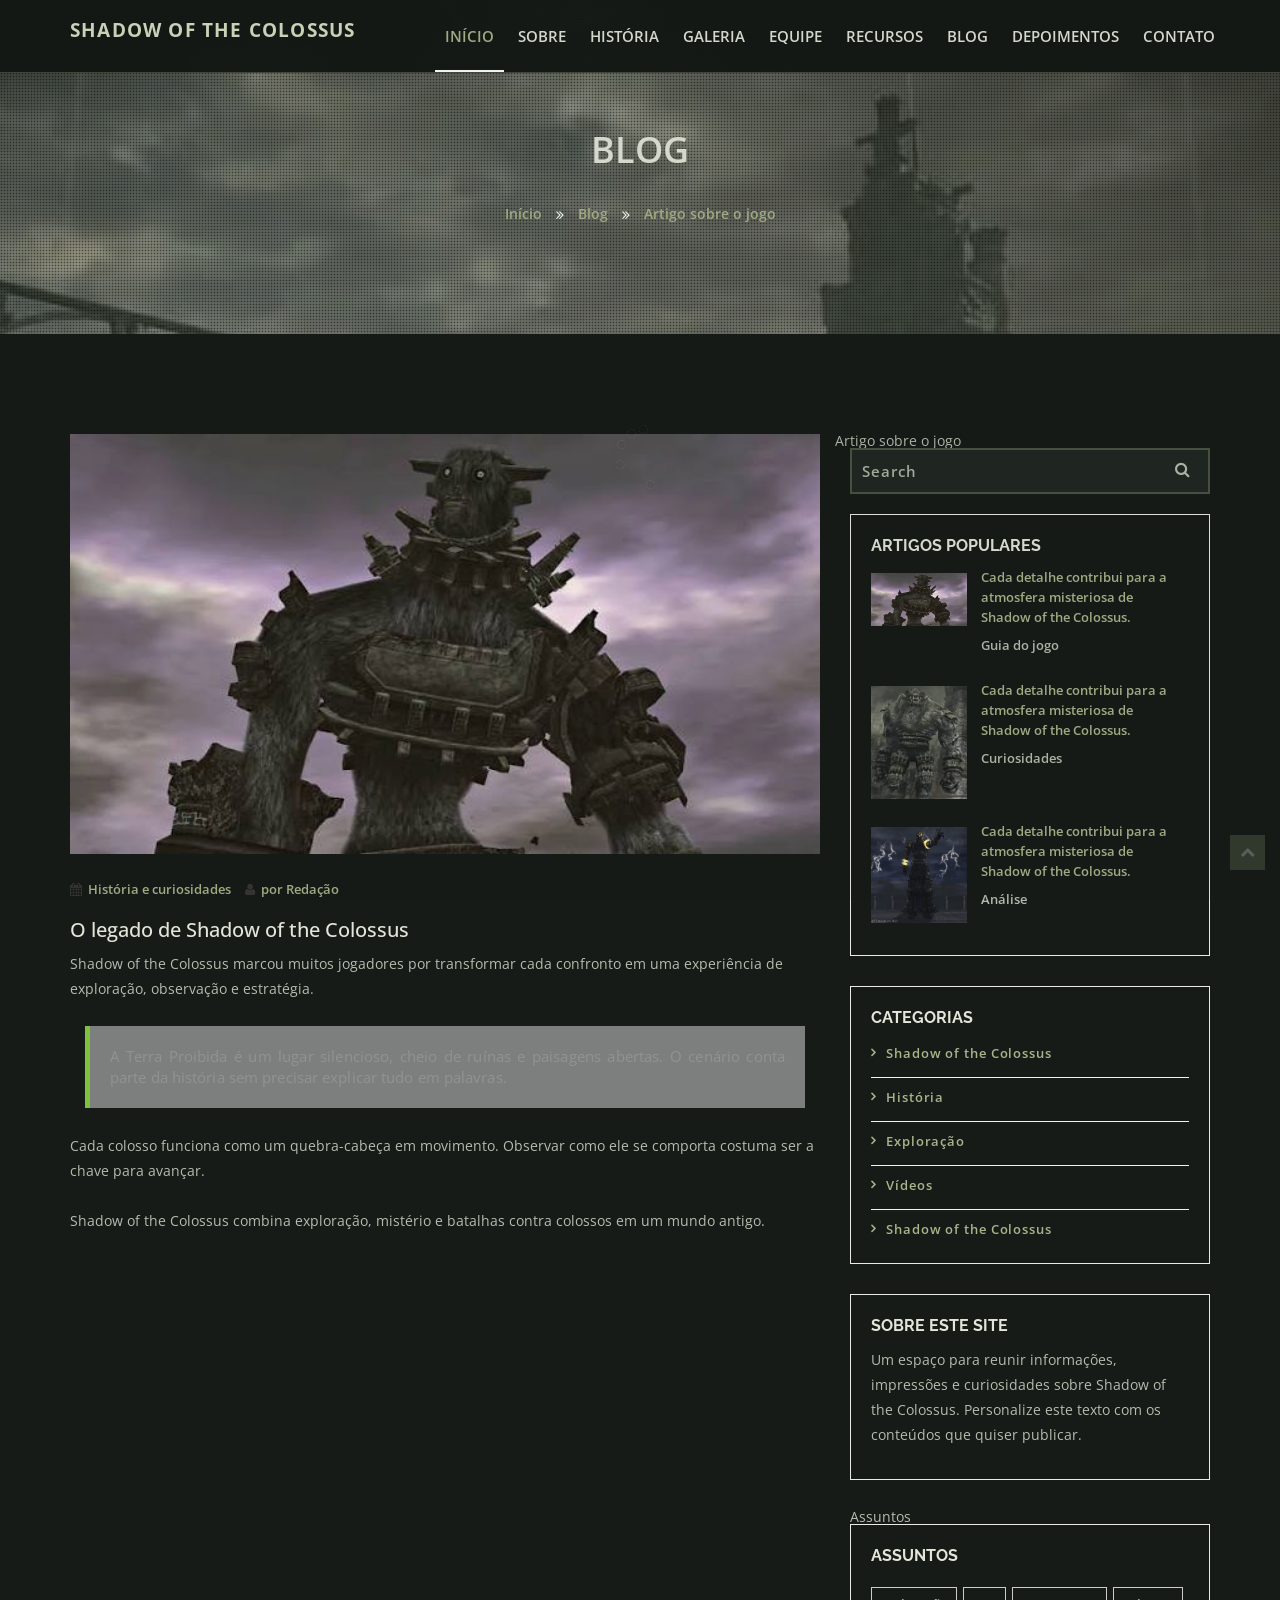
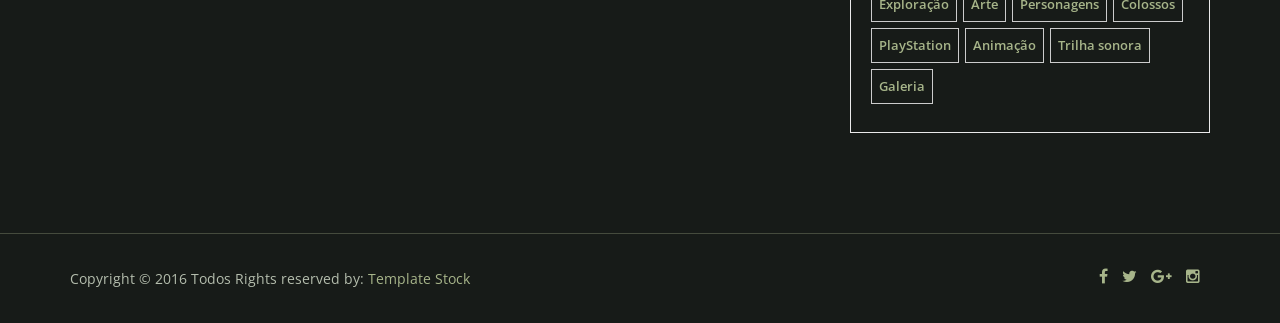
<file: blog.html>
<!DOCTYPE html>


<html class="no-js" lang="en-gb">
<head>
<meta charset="utf-8"/>
<title>Shadow of the Colossus | Guia e homenagem</title>
<meta content="" name="author"/>
<meta content="Shadow of the Colossus, Equipe Ico, Fumito Ueda, colossos, PlayStation" name="keywords"/>
<meta content="Site de fã sobre Shadow of the Colossus: história, exploração, colossos e curiosidades." name="description"/>

<meta content="width=device-width, initial-scale=1, maximum-scale=1" name="viewport"/>

<link href="css/bootstrap.min.css" rel="stylesheet"/>
<link href="css/font-awesome.css" rel="stylesheet"/>
<link href="js/owl-carousel/owl.carousel.css" rel="stylesheet"/>
<link href="js/owl-carousel/owl.theme.css" rel="stylesheet"/>
<link href="js/owl-carousel/owl.transitions.css" rel="stylesheet"/>
<link href="css/magnific-popup.css" rel="stylesheet"/>
<link href="css/animate.css" rel="stylesheet" type="text/css"/>
<link href="css/etlinefont.css" rel="stylesheet"/>
<link href="css/style.css" rel="stylesheet" type="text/css">


<body data-spy="scroll" data-target="#main-menu">

<div id="pageloader">
<div class="loader">
<img alt="loader" src="images/progress.gif"/>
</div>
</div>


<header id="header">
<div class="container">
<div class="row">
<div class="col-sm-12">
<button class="navbar-toggle collapsed" data-target="#main-menu" data-toggle="collapse" type="button">
<span class="sr-only">Alternar navegação</span>
<span class="fa fa-bars"></span>
<span class="icon-bar"></span>
<span class="icon-bar"></span>
</button>

<div class="logo-nav"><a href="index.html">SHADOW OF THE COLOSSUS</a></div>

<div class="clear-toggle"></div>
<div class="collapse scroll navbar-right" id="main-menu">
<ul class="nav">
<li class="active"> <a href="index.html">Início</a> </li>
<li> <a href="index.html#about">Sobre</a> </li>
<li> <a href="index.html#history">História</a> </li>
<li> <a href="index.html#works">Galeria</a> </li>
<li> <a href="index.html#team">Equipe</a> </li>
<li> <a href="index.html#services">Recursos</a> </li>
<li> <a href="blog.html">Blog</a></li>
<li> <a href="index.html#testimonials">Depoimentos</a></li>
<li> <a href="index.html#contact">Contato</a> </li>
</ul>
</div>
</div>
</div>
</div>
</header>


<section class="parallax" id="page-header">
<div class="overlay"></div>
<div class="container">
<h1>Blog</h1>

<div class="breadcrumb">
<ul>
<li>
<a href="index.html">Início</a>
</li>
<li>
<a href="index.html#blog">Blog</a>
</li>
<li class="current">
<a href="blog.html">Artigo sobre o jogo</a>
</li>
</ul>
</div>

</div>
</section>


<section class="section">
<div class="container">
<div class="row">
 Artigo sobre o jogo 
<div class="col-md-8 col-sm-8">
<div class="post-content">

<div class="post-img">
<img alt="" src="images/blog/blog1.jpg"/>
</div>


<div class="post-meta">
<ul class="list-inline">
<li><a href="#"><i class="fa fa-calendar"></i>História e curiosidades</a> </li>
<li><a href="#"><i class="fa fa-user"></i>por Redação</a></li>

</ul>
</div>


<div class="post-description">
<h3>O legado de Shadow of the Colossus</h3>
<p>
								Shadow of the Colossus marcou muitos jogadores por transformar cada confronto em uma experiência de exploração, observação e estratégia. 
								</p>
<blockquote>A Terra Proibida é um lugar silencioso, cheio de ruínas e paisagens abertas. O cenário conta parte da história sem precisar explicar tudo em palavras.</blockquote>
<p>Cada colosso funciona como um quebra-cabeça em movimento. Observar como ele se comporta costuma ser a chave para avançar.</p>
<p>Shadow of the Colossus combina exploração, mistério e batalhas contra colossos em um mundo antigo.</p>
</div>







</div>
</div>


<div class="col-md-4 col-sm-4">
<div class="widget widget-sidebar">
<div class="search-box">
<form>
<input class="form-control" placeholder="Search" type="search"/>
<i class="fa fa-search"></i>
</form>
</div>
</div>

<div class="widget-main">
<h4>Artigos populares</h4>
<div class="sidebar-widget clearfix">
<a href="#"><img alt="" src="images/blog/blog1.jpg"/></a>
<p class="sidebar-widget-title"><a href="#">Cada detalhe contribui para a atmosfera misteriosa de Shadow of the Colossus.  </a></p>
<p class="date">Guia do jogo</p>
</div>
<div class="sidebar-widget clearfix">
<a href="#"><img alt="" src="images/blog/blog2.jpg"/></a>
<p class="sidebar-widget-title"><a href="#">Cada detalhe contribui para a atmosfera misteriosa de Shadow of the Colossus. </a></p>
<p class="date">Curiosidades</p>
</div>
<div class="sidebar-widget clearfix">
<a href="#"><img alt="" src="images/blog/blog3.jpg"/></a>
<p class="sidebar-widget-title"><a href="#">Cada detalhe contribui para a atmosfera misteriosa de Shadow of the Colossus. </a></p>
<p class="date">Análise</p>
</div>
</div>


<div class="widget-main">
<h4>Categorias</h4>
<div class="post-categories">
<ul>
<li><a href="#">Shadow of the Colossus</a></li>
<li><a href="#">História</a></li>
<li><a href="#">Exploração</a></li>
<li><a href="#">Vídeos</a></li>
<li><a href="#">Shadow of the Colossus</a></li>
</ul>
</div>
</div>


<div class="widget-main">
<h4>Sobre este site </h4>
<p>
								Um espaço para reunir informações, impressões e curiosidades sobre Shadow of the Colossus. Personalize este texto com os conteúdos que quiser publicar. 
							</p>
</div>

 Assuntos 
<div class="widget-main">
<h4>Assuntos</h4>
<div class="tags">
<a href="">Exploração</a>
<a href="">Arte</a>
<a href="">Personagens</a>
<a href="">Colossos</a>
<a href="">PlayStation</a>
<a href="">Animação</a>
<a href="">Trilha sonora</a>
<a href="">Galeria</a>
</div>
</div>

</div>

</div> 
</div>
</section>


<footer>
<div class="container">
<div class="row">

<div class="col-md-6 col-sm-6 col-xs-6">
<div class="copyright"><p>Copyright © 2016 Todos Rights reserved by: <a href="http://templatestock.co">Template Stock</a>
</p></div>
</div>


<div class="col-md-6 col-sm-6 col-xs-6">
<div class="social-icons">
<ul>
<li><a href="#"><i class="fa fa-facebook"></i></a></li>
<li> <a href="#"><i class="fa fa-twitter"></i></a></li>
<li><a href="#"><i class="fa fa-google-plus"></i></a></li>
<li><a href="#"><i class="fa fa-instagram"></i></a></li>
</ul>
</div>
</div>

</div> 
</div> 
</footer>

<a class="scrollup" href="#"> <i class="fa fa-chevron-up"> </i> </a>

<script src="js/jquery-1.11.1.min.js" type="text/javascript"></script>
<script src="js/bootstrap.min.js" type="text/javascript"></script>
<script src="js/owl-carousel/owl.carousel.js" type="text/javascript"></script>
<script src="js/jquery.flexslider-min.js" type="text/javascript"></script>
<script src="js/jquery.magnific-popup.min.js" type="text/javascript"></script>
<script src="js/easing.js" type="text/javascript"></script>
<script src="js/jquery.easypiechart.js" type="text/javascript"></script>
<script src="js/jquery.appear.js" type="text/javascript"></script>
<script src="js/jquery.parallax-1.1.3.js" type="text/javascript"></script>
<script src="js/jquery.mixitup.min.js" type="text/javascript"></script>
<script src="js/custom.js" type="text/javascript"></script>
</body>
</link><link href="css/colossus-theme.css" rel="stylesheet"/></head></html>
</file>
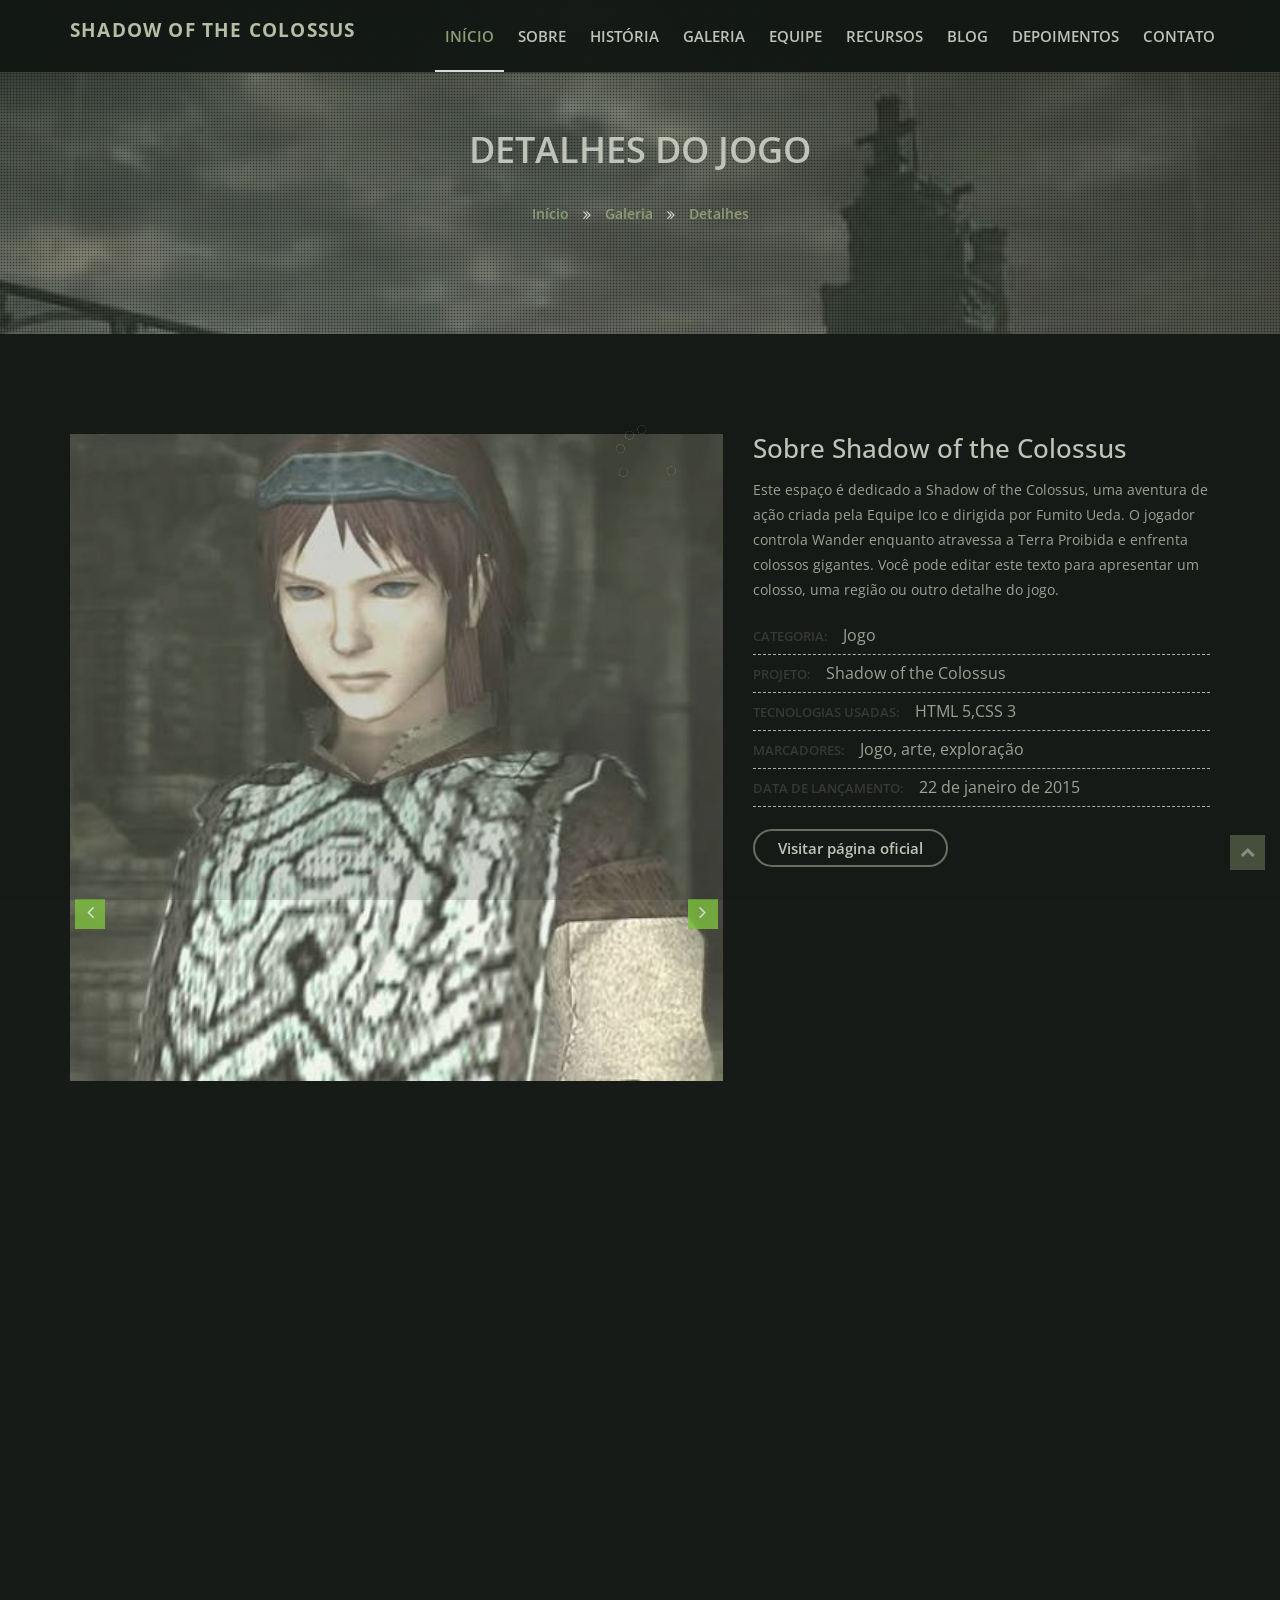
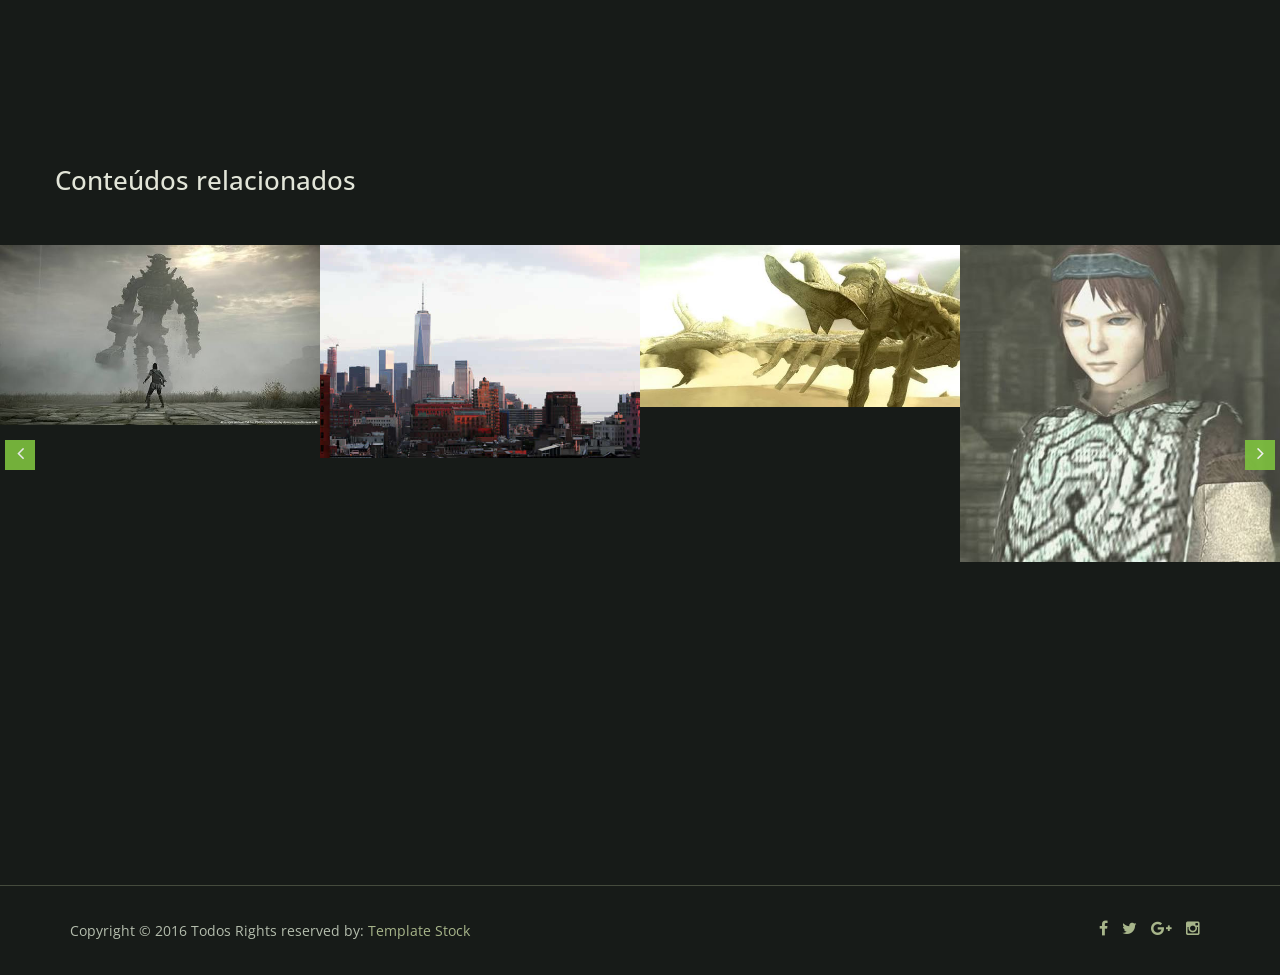
<file: single-work.html>
<!DOCTYPE html>


<html class="no-js" lang="en-gb">
<head>
<meta charset="utf-8"/>
<title>Shadow of the Colossus | Guia e homenagem</title>
<meta content="" name="author"/>
<meta content="Shadow of the Colossus, Equipe Ico, Fumito Ueda, colossos, PlayStation" name="keywords"/>
<meta content="Site de fã sobre Shadow of the Colossus: história, exploração, colossos e curiosidades." name="description"/>

<meta content="width=device-width, initial-scale=1, maximum-scale=1" name="viewport"/>

<link href="css/bootstrap.min.css" rel="stylesheet"/>
<link href="css/font-awesome.css" rel="stylesheet"/>
<link href="js/owl-carousel/owl.carousel.css" rel="stylesheet"/>
<link href="js/owl-carousel/owl.theme.css" rel="stylesheet"/>
<link href="js/owl-carousel/owl.transitions.css" rel="stylesheet"/>
<link href="css/magnific-popup.css" rel="stylesheet"/>
<link href="css/animate.css" rel="stylesheet" type="text/css"/>
<link href="css/etlinefont.css" rel="stylesheet"/>
<link href="css/style.css" rel="stylesheet" type="text/css">


<body data-spy="scroll" data-target="#main-menu">

<div id="pageloader">
<div class="loader">
<img alt="loader" src="images/progress.gif"/>
</div>
</div>


<header id="header">
<div class="container">
<div class="row">
<div class="col-sm-12">
<button class="navbar-toggle collapsed" data-target="#main-menu" data-toggle="collapse" type="button">
<span class="sr-only">Alternar navegação</span>
<span class="fa fa-bars"></span>
<span class="icon-bar"></span>
<span class="icon-bar"></span>
</button>

<div class="logo-nav"><a href="index.html">SHADOW OF THE COLOSSUS</a></div>

<div class="clear-toggle"></div>
<div class="collapse scroll navbar-right" id="main-menu">
<ul class="nav">
<li class="active"> <a href="index.html">Início</a> </li>
<li> <a href="index.html#about">Sobre</a> </li>
<li> <a href="index.html#history">História</a> </li>
<li> <a href="index.html#works">Galeria</a> </li>
<li> <a href="index.html#team">Equipe</a> </li>
<li> <a href="index.html#services">Recursos</a> </li>
<li> <a href="index.html#blog">Blog</a></li>
<li> <a href="index.html#testimonials">Depoimentos</a></li>
<li> <a href="index.html#contact">Contato</a> </li>
</ul>
</div>
</div>
</div>
</div>
</header>


<section class="parallax" id="page-header">
<div class="overlay"></div>
<div class="container">
<h1>Detalhes do jogo</h1>

<div class="breadcrumb">
<ul>
<li>
<a href="index.html">Início</a>
</li>
<li>
<a href="index.html#works">Galeria</a>
</li>
<li class="current">
<a href="single-work.html">Detalhes</a>
</li>
</ul>
</div>

</div>
</section>


<section class="section" id="single-work">
<div class="container">
<div class="row">
<div class="col-md-7">
<div class="owl-carousel owl-theme" id="single-work-slider">
<div class="item"><img alt="" src="images/works/img4.jpg"/></div>
<div class="item"><img alt="" src="images/works/img5.jpg"/></div>
<div class="item"><img alt="" src="images/works/img6.jpg"/></div>
</div>
</div>

<div class="col-md-5 work-detail">
<h3 class="margin-bottom-15">Sobre Shadow of the Colossus </h3>
<p>Este espaço é dedicado a Shadow of the Colossus, uma aventura de ação criada pela Equipe Ico e dirigida por Fumito Ueda. O jogador controla Wander enquanto atravessa a Terra Proibida e enfrenta colossos gigantes. Você pode editar este texto para apresentar um colosso, uma região ou outro detalhe do jogo. </p>
<ul class="work-detail-list">
<li><span>Categoria:</span>Jogo</li>
<li><span>Projeto:</span>Shadow of the Colossus</li>
<li><span>Tecnologias usadas:</span>HTML 5,CSS 3</li>
<li><span>Marcadores:</span>Jogo, arte, exploração</li>
<li><span>Data de lançamento:</span>22 de janeiro de 2015</li>
</ul>
<a class="btn btn-gray-border" href="#">Visitar página oficial</a>
</div>

</div> 
</div> 
</section>


<section class="section parallax" id="featured-works">
<div class="container">
<div class="row">
<h3 class="margin-bottom-50">Conteúdos relacionados</h3>
</div>
</div>
<div class="related-project-carousel owl-carousel">

<div class="item">
<div class="fworks-image">
<img alt="" src="images/works/img1.jpg"/>

<div class="hover-link">
<a href="#">
<i class="fa fa-link"></i>
</a>
<a class="popup-image" href="images/works/img1.jpg">
<i class="fa fa-plus"></i>
</a>
</div>


<div class="featured-caption">
<h4>Shadow of the Colossus</h4>
<p>Jogo, arte e exploração</p>
</div>

</div>
</div>


<div class="item">
<div class="fworks-image">
<img alt="" src="images/works/img2.jpg"/>

<div class="hover-link">
<a href="#">
<i class="fa fa-link"></i>
</a>
<a class="popup-image" href="images/works/img2.jpg">
<i class="fa fa-plus"></i>
</a>
</div>


<div class="featured-caption">
<h4>Shadow of the Colossus</h4>
<p>Jogo, arte e exploração</p>
</div>

</div>
</div>


<div class="item">
<div class="fworks-image">
<img alt="" src="images/works/img3.jpg"/>

<div class="hover-link">
<a href="#">
<i class="fa fa-link"></i>
</a>
<a class="popup-image" href="images/works/img3.jpg">
<i class="fa fa-plus"></i>
</a>
</div>


<div class="featured-caption">
<h4>Shadow of the Colossus</h4>
<p>Jogo, arte e exploração</p>
</div>

</div>
</div>


<div class="item">
<div class="fworks-image">
<img alt="" src="images/works/img4.jpg"/>

<div class="hover-link">
<a href="#">
<i class="fa fa-link"></i>
</a>
<a class="popup-image" href="images/works/img4.jpg">
<i class="fa fa-plus"></i>
</a>
</div>


<div class="featured-caption">
<h4>Shadow of the Colossus</h4>
<p>Jogo, arte e exploração</p>
</div>

</div>
</div>


<div class="item">
<div class="fworks-image">
<img alt="" src="images/works/img5.jpg"/>

<div class="hover-link">
<a href="#">
<i class="fa fa-link"></i>
</a>
<a class="popup-image" href="images/works/img5/default.htm">
<i class="fa fa-plus"></i>
</a>
</div>


<div class="featured-caption">
<h4>Shadow of the Colossus</h4>
<p>Jogo, arte e exploração</p>
</div>

</div>
</div>


<div class="item">
<div class="fworks-image">
<img alt="" src="images/works/img6.jpg"/>

<div class="hover-link">
<a href="#">
<i class="fa fa-link"></i>
</a>
<a class="popup-image" href="images/works/img6.jpg">
<i class="fa fa-plus"></i>
</a>
</div>


<div class="featured-caption">
<h4>Shadow of the Colossus</h4>
<p>Jogo, arte e exploração</p>
</div>

</div>
</div>

</div>
</section>


<footer>
<div class="container">
<div class="row">

<div class="col-md-6 col-sm-6 col-xs-6">
<div class="copyright"><p>Copyright © 2016 Todos Rights reserved by: <a href="http://templatestock.co">Template Stock</a>
</p></div>
</div>


<div class="col-md-6 col-sm-6 col-xs-6">
<div class="social-icons">
<ul>
<li><a href="#"><i class="fa fa-facebook"></i></a></li>
<li> <a href="#"><i class="fa fa-twitter"></i></a></li>
<li><a href="#"><i class="fa fa-google-plus"></i></a></li>
<li><a href="#"><i class="fa fa-instagram"></i></a></li>
</ul>
</div>
</div>

</div> 
</div> 
</footer>

<a class="scrollup" href="#"> <i class="fa fa-chevron-up"> </i> </a>

<script src="js/jquery-1.11.1.min.js" type="text/javascript"></script>
<script src="js/bootstrap.min.js" type="text/javascript"></script>
<script src="js/owl-carousel/owl.carousel.js" type="text/javascript"></script>
<script src="js/jquery.flexslider-min.js" type="text/javascript"></script>
<script src="js/jquery.magnific-popup.min.js" type="text/javascript"></script>
<script src="js/easing.js" type="text/javascript"></script>
<script src="js/jquery.easypiechart.js" type="text/javascript"></script>
<script src="js/jquery.appear.js" type="text/javascript"></script>
<script src="js/jquery.parallax-1.1.3.js" type="text/javascript"></script>
<script src="js/jquery.mixitup.min.js" type="text/javascript"></script>
<script src="js/custom.js" type="text/javascript"></script>
</body>
</link><link href="css/colossus-theme.css" rel="stylesheet"/></head></html>
</file>
<file: css/etlinefont.css>
@font-face {
	font-family: 'et-line';
	src:url('../fonts/et-line.eot');
	src:url('../fonts/et-lined41d.eot?#iefix') format('embedded-opentype'),
		url('../fonts/et-line.woff') format('woff'),
		url('../fonts/et-line.ttf') format('truetype'),
		url('../fonts/et-line.svg#et-line') format('svg');
	font-weight: normal;
	font-style: normal;
}

/* Use the following CSS code if you want to use data attributes for inserting your icons */
[data-icon]:before {
	font-family: 'et-line';
	content: attr(data-icon);
	speak: none;
	font-weight: normal;
	font-variant: normal;
	text-transform: none;
	line-height: 1;
	-webkit-font-smoothing: antialiased;
	-moz-osx-font-smoothing: grayscale;
	display:inline-block;
}

/* Use the following CSS code if you want to have a class per icon */
/*
Instead of a list of all class selectors,
you can use the generic selector below, but it's slower:
[class*="icon-"] {
*/
.icon-mobile, .icon-laptop, .icon-desktop, .icon-tablet, .icon-phone, .icon-document, .icon-documents, .icon-search, .icon-clipboard, .icon-newspaper, .icon-notebook, .icon-book-open, .icon-browser, .icon-calendar, .icon-presentation, .icon-picture, .icon-pictures, .icon-video, .icon-camera, .icon-printer, .icon-toolbox, .icon-briefcase, .icon-wallet, .icon-gift, .icon-bargraph, .icon-grid, .icon-expand, .icon-focus, .icon-edit, .icon-adjustments, .icon-ribbon, .icon-hourglass, .icon-lock, .icon-megaphone, .icon-shield, .icon-trophy, .icon-flag, .icon-map, .icon-puzzle, .icon-basket, .icon-envelope, .icon-streetsign, .icon-telescope, .icon-gears, .icon-key, .icon-paperclip, .icon-attachment, .icon-pricetags, .icon-lightbulb, .icon-layers, .icon-pencil, .icon-tools, .icon-tools-2, .icon-scissors, .icon-paintbrush, .icon-magnifying-glass, .icon-circle-compass, .icon-linegraph, .icon-mic, .icon-strategy, .icon-beaker, .icon-caution, .icon-recycle, .icon-anchor, .icon-profile-male, .icon-profile-female, .icon-bike, .icon-wine, .icon-hotairballoon, .icon-globe, .icon-genius, .icon-map-pin, .icon-dial, .icon-chat, .icon-heart, .icon-cloud, .icon-upload, .icon-download, .icon-target, .icon-hazardous, .icon-piechart, .icon-speedometer, .icon-global, .icon-compass, .icon-lifesaver, .icon-clock, .icon-aperture, .icon-quote, .icon-scope, .icon-alarmclock, .icon-refresh, .icon-happy, .icon-sad, .icon-facebook, .icon-twitter, .icon-googleplus, .icon-rss, .icon-tumblr, .icon-linkedin, .icon-dribbble {
	font-family: 'et-line';
	speak: none;
	font-style: normal;
	font-weight: normal;
	font-variant: normal;
	text-transform: none;
	line-height: 1;
	-webkit-font-smoothing: antialiased;
	-moz-osx-font-smoothing: grayscale;
	display:inline-block;
}
.icon-mobile:before {
	content: "\e000";
}
.icon-laptop:before {
	content: "\e001";
}
.icon-desktop:before {
	content: "\e002";
}
.icon-tablet:before {
	content: "\e003";
}
.icon-phone:before {
	content: "\e004";
}
.icon-document:before {
	content: "\e005";
}
.icon-documents:before {
	content: "\e006";
}
.icon-search:before {
	content: "\e007";
}
.icon-clipboard:before {
	content: "\e008";
}
.icon-newspaper:before {
	content: "\e009";
}
.icon-notebook:before {
	content: "\e00a";
}
.icon-book-open:before {
	content: "\e00b";
}
.icon-browser:before {
	content: "\e00c";
}
.icon-calendar:before {
	content: "\e00d";
}
.icon-presentation:before {
	content: "\e00e";
}
.icon-picture:before {
	content: "\e00f";
}
.icon-pictures:before {
	content: "\e010";
}
.icon-video:before {
	content: "\e011";
}
.icon-camera:before {
	content: "\e012";
}
.icon-printer:before {
	content: "\e013";
}
.icon-toolbox:before {
	content: "\e014";
}
.icon-briefcase:before {
	content: "\e015";
}
.icon-wallet:before {
	content: "\e016";
}
.icon-gift:before {
	content: "\e017";
}
.icon-bargraph:before {
	content: "\e018";
}
.icon-grid:before {
	content: "\e019";
}
.icon-expand:before {
	content: "\e01a";
}
.icon-focus:before {
	content: "\e01b";
}
.icon-edit:before {
	content: "\e01c";
}
.icon-adjustments:before {
	content: "\e01d";
}
.icon-ribbon:before {
	content: "\e01e";
}
.icon-hourglass:before {
	content: "\e01f";
}
.icon-lock:before {
	content: "\e020";
}
.icon-megaphone:before {
	content: "\e021";
}
.icon-shield:before {
	content: "\e022";
}
.icon-trophy:before {
	content: "\e023";
}
.icon-flag:before {
	content: "\e024";
}
.icon-map:before {
	content: "\e025";
}
.icon-puzzle:before {
	content: "\e026";
}
.icon-basket:before {
	content: "\e027";
}
.icon-envelope:before {
	content: "\e028";
}
.icon-streetsign:before {
	content: "\e029";
}
.icon-telescope:before {
	content: "\e02a";
}
.icon-gears:before {
	content: "\e02b";
}
.icon-key:before {
	content: "\e02c";
}
.icon-paperclip:before {
	content: "\e02d";
}
.icon-attachment:before {
	content: "\e02e";
}
.icon-pricetags:before {
	content: "\e02f";
}
.icon-lightbulb:before {
	content: "\e030";
}
.icon-layers:before {
	content: "\e031";
}
.icon-pencil:before {
	content: "\e032";
}
.icon-tools:before {
	content: "\e033";
}
.icon-tools-2:before {
	content: "\e034";
}
.icon-scissors:before {
	content: "\e035";
}
.icon-paintbrush:before {
	content: "\e036";
}
.icon-magnifying-glass:before {
	content: "\e037";
}
.icon-circle-compass:before {
	content: "\e038";
}
.icon-linegraph:before {
	content: "\e039";
}
.icon-mic:before {
	content: "\e03a";
}
.icon-strategy:before {
	content: "\e03b";
}
.icon-beaker:before {
	content: "\e03c";
}
.icon-caution:before {
	content: "\e03d";
}
.icon-recycle:before {
	content: "\e03e";
}
.icon-anchor:before {
	content: "\e03f";
}
.icon-profile-male:before {
	content: "\e040";
}
.icon-profile-female:before {
	content: "\e041";
}
.icon-bike:before {
	content: "\e042";
}
.icon-wine:before {
	content: "\e043";
}
.icon-hotairballoon:before {
	content: "\e044";
}
.icon-globe:before {
	content: "\e045";
}
.icon-genius:before {
	content: "\e046";
}
.icon-map-pin:before {
	content: "\e047";
}
.icon-dial:before {
	content: "\e048";
}
.icon-chat:before {
	content: "\e049";
}
.icon-heart:before {
	content: "\e04a";
}
.icon-cloud:before {
	content: "\e04b";
}
.icon-upload:before {
	content: "\e04c";
}
.icon-download:before {
	content: "\e04d";
}
.icon-target:before {
	content: "\e04e";
}
.icon-hazardous:before {
	content: "\e04f";
}
.icon-piechart:before {
	content: "\e050";
}
.icon-speedometer:before {
	content: "\e051";
}
.icon-global:before {
	content: "\e052";
}
.icon-compass:before {
	content: "\e053";
}
.icon-lifesaver:before {
	content: "\e054";
}
.icon-clock:before {
	content: "\e055";
}
.icon-aperture:before {
	content: "\e056";
}
.icon-quote:before {
	content: "\e057";
}
.icon-scope:before {
	content: "\e058";
}
.icon-alarmclock:before {
	content: "\e059";
}
.icon-refresh:before {
	content: "\e05a";
}
.icon-happy:before {
	content: "\e05b";
}
.icon-sad:before {
	content: "\e05c";
}
.icon-facebook:before {
	content: "\e05d";
}
.icon-twitter:before {
	content: "\e05e";
}
.icon-googleplus:before {
	content: "\e05f";
}
.icon-rss:before {
	content: "\e060";
}
.icon-tumblr:before {
	content: "\e061";
}
.icon-linkedin:before {
	content: "\e062";
}
.icon-dribbble:before {
	content: "\e063";
}
</file>
<file: css/style.css>
@import url(http://fonts.googleapis.com/css?family=Open+Sans:300,300italic,400,400italic,600,600italic,700,700italic,800,800italic);
@import url(http://fonts.googleapis.com/css?family=Raleway:400,100,200,300,500,600,700,800,900);
@import url(http://fonts.googleapis.com/css?family=Roboto:400,100,100italic,300,300italic,400italic,500,500italic,700,700italic);

html, body {
	height: 100%;
	width: 100%;
	padding: 0;
	margin: 0;
	font-family: 'Open Sans', sans-serif;
	font-size: 14px;
	line-height: 1;
	font-weight: 400;
	border: none;
	color: #444;
	position: relative;
}

h1, h2, h3, h4, h5, h6 {
	font-weight: 500;
	margin: 0px 0px 10px;
	color: #272727;
	font-family: "Open Sans", sans-serif;
	text-transform: uppercase;
}

h4 {
	font-size: 16px;
	font-family: "Raleway", sans-serif;
	font-weight: 700;
	line-height: 22px;
}

h3 {
	font-size: 26px;
}

p {
	margin-bottom: 22px;
	font-family: "Open Sans", sans-serif;
	font-size:14px;
	line-height: 25px;
	color: #727272;
	font-weight: 400;
}
a {
	color:#7EC13F;
	background:none;
	text-decoration: none;
	outline: none;
}

a:hover, a:active, a:focus {
	color:#F5514B;
	text-decoration: none;
	outline: none;
}

::selection {
 background:#F5514B;
 color:#FFF;
}

::-moz-selection {
 background:#F5514B;
 color:#FFF;
}

img {
	max-width:100%;
}

select, textarea, input[type="text"], input[type="password"], input[type="datetime"], input[type="datetime-local"], input[type="date"], input[type="month"], input[type="time"], input[type="week"], input[type="number"], input[type="email"], input[type="url"], input[type="search"], input[type="tel"], input[type="color"], .form-control {
	display: inline-block;
	margin-bottom: 20px;
	font-size: 15px;
	line-height: 25px;
	color: #484444;
	height: 46px;
	width: 100%;
	vertical-align: middle;
	box-shadow: none;
	border-radius: 0px;
	transition: all 200ms ease-in 0s;
	background: rgba(255, 255, 255, 0) none repeat scroll 0% 0%;
	border: 2px solid rgba(236, 240, 241, 0.58);
}

textarea:focus, input[type="text"]:focus, input[type="password"]:focus, input[type="datetime"]:focus, input[type="datetime-local"]:focus, input[type="date"]:focus, input[type="month"]:focus, input[type="time"]:focus, input[type="week"]:focus, input[type="number"]:focus, input[type="email"]:focus, input[type="url"]:focus, input[type="search"]:focus, input[type="tel"]:focus, input[type="color"]:focus, .form-control:focus {
	-webkit-box-shadow: none;
	-moz-box-shadow: none;
	box-shadow: none;
	border-color:#FFF !important;
}

/*-----------------------------------------------------------------*/
/* Common Elements
/*-----------------------------------------------------------------*/

::-webkit-input-placeholder {
 color:#FFF !important;
 font-weight: 600;
 letter-spacing:1px;
}

:-moz-placeholder {
 color:#FFF !important;
 font-weight: 600;
 letter-spacing:1px;
}

::-moz-placeholder {
 color:#FFF !important;
 font-weight: 600;
 letter-spacing:1px;
}

:-ms-input-placeholder {
 color:#FFF !important;
 font-weight: 600;
 letter-spacing:1px;
}

.clear {
	clear:both;
}

.scrollup {
	width:35px;
	height:35px;
	position:fixed;
	bottom:30px;
	right:15px;
	display:none;
	background:rgba(126, 193, 63, .8);
	text-align: center;
}

.scrollup i {
	color:#fff;
	font-size:15px;
	display:block;
	line-height:33px;
}

.scrollup:hover {
	background:rgba(126, 193, 63, .9);
}

.section {
	padding:100px 0 70px;
	position:relative;
}

.section .container {
	position:relative;
}

.title-box {
	border-bottom-width: 0px;
	margin-bottom: 75px;
	position: relative;
}

.title-box h2.title {
	font-weight: 700;
	font-size: 29px;
	line-height: 32px;
	text-transform: uppercase;
}

.title-box h2:before {
	bottom: 0;
	content: "";
	display: block;
	height: 2px;
	left: 0;
	margin: -22px auto;
	position: absolute;
	width: 40px;
	background: #00AAB3;
}

.title-box.white h2.title:before {
	background:#FFF;
}

.title-box.white h2.title {
	color:#FFF;
}

.title-box.text-center h2:before {
	bottom: 0;
	content: "";
	display: block;
	height: 2px;
	left: 0;
	right:0;
	margin: -22px auto;
	position: absolute;
	width: 40px;
	background: #575051;
}

.title-box.text-right:before {
	left: auto;
	right: 0;
}

.title-box.text-center:before {
	left: 50%;
	margin-left: -20px;
}

.color-white h2 {
	color:#fff !important;
}

#pageloader {
	width: 100%;
	height: 100%;
	position: fixed;
	background-color:#FFF;
	z-index: 999999;
}

.loader {
	position: absolute;
	width: auto;
	height:auto;
	margin: -25px 0 0 -25px;
	top:50%;
	left:50%;
	text-align:center;
}

.overlay {
	background:rgba(0, 0, 0, 0.4) url("../images/pattern.png") repeat;
	position: absolute;
	display: block;
	width: 100%;
	height: 100%;
	top: 0px;
	left: 0px;
}

section {
	position:relative;
}

.parallax .container {
	position:relative;
}

.parallax {
	background-attachment: fixed !important;
	background-position: center center !important;
	background-repeat: no-repeat !important;
	background-size: cover !important;
}

/*-----------------------------------------------------------------*/
/* Buttons
/*-----------------------------------------------------------------*/

.btn {
    box-shadow: none;
    line-height: 22px;
    font-weight: 600;
    padding: 6px 23px;
    font-size: 15px;
    border-radius: 20px;
    border: 2px solid transparent;
    color: #262B37;
    transition: all 200ms ease 0s;
}

.btn-red {
	background: rgb(243, 88, 91);
	border-color: rgb(243, 88, 91);
	color:#FFF;
}
.btn-red:hover, .btn-red:focus {
	background:#FFF;
	border-color: FFFF;
	color:#000;
}

.btn-white {
	background:#FFF;
	border-color: FFFF;
	color:#5F5A5A;
}

.btn-white:hover, .btn-white:focus {
	color: #FFF;
	background: #7EC13F;
	border-color:#7EC13F;
}


.btn-gray-border:hover, .btn-gray-border:focus {
	color: #FFF;
	background: rgb(243, 88, 91);
	border-color: rgb(243, 88, 91);
}

.btn-green {
	background:#7EC13F;
	border-color: #7EC13F;
	color:#FFF;
}

.btn-green:hover, .btn-green:focus {
	color: #FFF;
	background:transparent;
	border-color: #FFF;
}

.btn-gray-border {
    border: 2px solid #7A7A7B;
    background: transparent;
    color: #4F4F50;
}

.btn-gray-border:hover, .btn-gray-border:focus {
	color: #FFF;
	background:#7EC13F;
	border-color:#7EC13F;
}

/*-----------------------------------------------------------------*/
/* spacing & margin
/*-----------------------------------------------------------------*/


.margin-top-5 {
	margin-top: 5px !important;
}

.margin-top-10 {
	margin-top: 10px !important;
}

.margin-top-15 {
	margin-top: 15px !important;
}

.margin-top-20 {
	margin-top: 20px !important;
}
.margin-top-25 {
	margin-top: 25px !important;
}

.margin-top-30 {
	margin-top: 30px !important;
}

.margin-top-35 {
	margin-top: 35px !important;
}

.margin-top-40 {
	margin-top: 40px !important;
}

.margin-top-45 {
	margin-top: 45px !important;
}

.margin-top-50 {
	margin-top: 50px !important;
}

.no-margin-bottom {
	margin-bottom: opx !important;
}

.margin-bottom-5 {
	margin-bottom: 5px !important;
}

.margin-bottom-10 {
	
	margin-bottom: 10px !important;
}

.margin-bottom-15 {
	margin-bottom: 15px !important;
}

.margin-bottom-20 {
	margin-bottom: 20px !important;
}

.margin-bottom-25 {
	margin-bottom: 25px !important;
}

.margin-bottom-30 {
	margin-bottom: 30px !important;
}

.margin-bottom-35 {
	margin-bottom: 35px !important;
}

.margin-bottom-40 {
	margin-bottom: 40px !important;
}

.margin-bottom-50 {
	margin-bottom: 50px !important;
}

.margin-bottom-50 {
	margin-bottom: 50px !important;
}
.margin-bottom-60 {
	margin-bottom: 60px !important;
}

.margin-bottom-70 {
	margin-bottom: 70px !important;
}

.margin-bottom-80 {
	margin-bottom: 80px !important;
}

.margin-bottom-90 {
	margin-bottom: 90px !important;
}

.margin-left-5 {
	margin-left: 5px !important;
}
.margin-left-10 {
	margin-left: 10px !important;
}
.margin-left-15 {
	margin-left: 15px !important;
}

.margin-left-20 {
	margin-left: 20px !important;
}

.margin-left-25 {
	margin-left: 25px !important;
}

.margin-left-30 {
	margin-left: 30px !important;
}

.margin-left-90 {
	margin-left: 90px !important;
}

.margin-right-5 {
	margin-right: 5px !important;
}

.margin-right-10 {
	margin-right: 10px !important;
}

.margin-right-15 {
	margin-right: 15px !important;
}

.margin-right-20 {
	margin-right: 20px !important;
}

.margin-right-25 {
	margin-right: 25px !important;
}

.margin-right-30 {
	margin-right: 30px !important;
}

.padding-top-5 {
	padding-top:5px;
}

.padding-top-10 {
	padding-top:10px;
}

.padding-top-15 {
	padding-top:15px;
}

.padding-top-20 {
	padding-top:20px;
}

.padding-top-25 {
	padding-top:25px;
}

.padding-top-30 {
	padding-top:30px;
}

.padding-top-35 {
	padding-top:35px;
}

.padding-top-40 {
	padding-top:40px;
}

.padding-top-45 {
	padding-top:45px;
}

.padding-top-50 {
	padding-top:50px;
}

.padding-top-55 {
	padding-top:55px;
}

.padding-top-60 {
	padding-top:60px;
}

.padding-top-70 {
	padding-top:70px;
}

.padding-top-80 {
	padding-top:80px;
}

.padding-top-90 {
	padding-top:90px;
}

.padding-top-100 {
	padding-top:100px;
}

.padding-bottom-5 {
	padding-bottom:5px;
}

.padding-bottom-10 {
	padding-bottom:10px;
}

.padding-bottom-15 {
	padding-bottom:15px;
}

.padding-bottom-20 {
	padding-bottom:20px;
}

.padding-bottom-25 {
	padding-bottom:25px;
}

.padding-bottom-30 {
	padding-bottom:30px;
}

.padding-bottom-35 {
	padding-bottom:35px;
}

.padding-bottom-40 {
	padding-bottom:40px;
}

.padding-bottom-45 {
	padding-bottom:45px;
}

.padding-bottom-50 {
	padding-bottom:50px;
}

.padding-bottom-55 {
	padding-bottom:55px;
}

.padding-bottom-60 {
	padding-bottom:60px;
}

.padding-bottom-70 {
	padding-bottom:70px;
}

.padding-bottom-80 {
	padding-bottom:80px;
}

.padding-bottom-90 {
	padding-bottom:90px;
}

.padding-bottom-100 {
	padding-bottom:100px;
}

.padding-5 {
	padding:5px;
}

.padding-10 {
	padding:10px;
}

.padding-15 {
	padding:15px;
}

.padding-20 {
	padding:20px;
}

.padding-25 {
	padding:25px;
}

.padding-30 {
	padding:30px;
}


/*-----------------------------------------------------------------*/
/* Navigation
/*-----------------------------------------------------------------*/


#header {
	top: 0;
	z-index: 500;
	width: 100%;
	position: fixed;
	z-index: 99999;
}

#main-menu {
	z-index: 300;
	visibility:visible;
}

.menu-bg {
	background:#202020;
}

#main-menu ul {
	display: block;
	width: 100%;
	text-align: center;
}

#main-menu ul li {
	display: inline-block;
	position: relative;
}

#main-menu ul li a {
	display: inline-block;
	padding:6px 10px;
	line-height: 60px;
	color: #FFF;
	font-weight: 600;
	font-size: 15px;
	text-transform: uppercase;
	transition: all 0.25s ease 0s;
}

#main-menu ul li a:hover {
	color:#FFF;
}

#main-menu ul.nav>li>a:hover, #main-menu ul.nav>li>a:focus {
	background: none;
}

#main-menu ul li.active > a, #main-menu ul li.active.has-child > a {
	color: #FFF;
	box-shadow: inset 0 -2px 0 #FFF;
}

.clear-toggle {
	display:none;
	clear:both;
}

.navbar-toggle {
	color: #FFF;
	margin-top: 4px;
	font-size: 32px;
	margin-bottom: 0px;
	padding-top: 9px;
	position: absolute;
	right: 0px;
	padding-right: 0;
}

.logo {
	width: 100% !important;
	height: 100% !important;
}

.logo-nav {
	float: left;
	line-height: 60px;
}


/*-----------------------------------------------------------------*/
/* Slider
/*-----------------------------------------------------------------*/


.home {
	overflow: hidden;
	font-family: "Raleway", sans-serif;
}

.home .slides {
	display: inline-block;
	width: 100%;
}

.home .flexslider {
	overflow: hidden;
}

.big {
	font-size: 50px;
	font-weight: bold;
	line-height: 70px;
	text-transform: uppercase;
	margin: 6px -10px;
	color: #fff;
}

.small {
    font-size: 20px;
    font-weight: 200;
    color: #FFF;
    margin: 30px 0px 0px;
    text-transform: uppercase;
	font-weight: 600;
}

.home .flexslider .slides img {
	background-position: center 0;
	background-repeat: no-repeat;
	background-size: cover;
	width: 100%;
}

.home .flexslider .slides img.parallax {
	background-attachment: fixed;
}

.flexslider.video img {
	background: none !important;
}

#video_player {
	bottom: 0;
	height: auto;
	min-height: 100%;
	min-width: 100%;
	position: absolute;
	right: 0;
	width: auto;
}

.slider-text-wrapper {
	position: absolute;
	width: 100%;
	height: 250px;
	top: 50%;
	left: 0;
	margin-top: -125px;
	text-align: center;
	z-index:999;
}

.slider-text-wrapper .btn {
	margin-top: 60px;
	border:2px solid #FFF;
	background:transparent;
	color:#FFF;
}

.flex-control-nav {
	bottom: 40px;
	z-index: 999;
	position: absolute;
	width: 100%;
	text-align: center;
}

.flex-control-nav li {
	display: inline-block;
}

.flex-control-paging li a {
	width: 6px !important;
	height: 6px !important;
	box-shadow: none !important;
	background: #fff !important;
	display: inline-block !important;
	text-indent: -9999px !important;
	border-radius: 50% !important;
	margin: 0 6px !important;
	cursor: pointer !important;
	z-index:9999 !important;
}

.flex-control-paging li a.flex-active {
	background: #18263a;
}

.flexslider {
	position: relative;
}

.flex-prev {
	color: #333;
	font-size: 40px;
	height: 40px;
	left: 20px;
	margin-top: -20px;
	position: absolute;
	top: 50%;
	width: 40px;
	z-index: 2;
}

.home .flex-prev, .home .flex-next {
	color: #FFF;
	transition: none 0s ease 0s;
	z-index: 999;
}

.flex-next {
	color: #333;
	font-size: 40px;
	height: 40px;
	right: 0px;
	margin-top: -20px;
	position: absolute;
	top: 50%;
	width: 40px;
	z-index: 2;
}
.home .flex-prev, .home .flex-next {
	color: #fff;
	transition: none;
}

#home {
	width: 100%;
	height: 100%;
	color: #fff;
}

.slider-overlay {
	background:url("../images/pattern.png") repeat rgba(0, 0, 0, .4);
	position: absolute;
	left: 0;
	top: 0;
	right: 0;
	z-index: 100;
	width: 100%;
	height: 100%;
}


/*-----------------------------------------------------------------*/
/*  Flexslider
/*-----------------------------------------------------------------*/


.flex-container a:active, .flexslider a:active, .flex-container a:focus, .flexslider a:focus {
	outline: none;
}

.slides, .flex-control-nav, .flex-direction-nav {
	margin: 0;
	padding: 0;
	list-style: none;
}

.flexslider {
	margin: 0;
	padding: 0;
}

.flexslider .slides > li {
	display: none;
	-webkit-backface-visibility: hidden;
}

.flexslider .slides img {
	width: 100%;
	display: block;
	height:630px;
}

.flex-pauseplay span {
	text-transform: capitalize;
}

.slides:after {
	content: "\0020";
	display: block;
	clear: both;
	visibility: hidden;
	line-height: 0;
	height: 0;
}

html[xmlns] .slides {
	display: block;
}

* html .slides {
	height: 1%;
}

.no-js .slides > li:first-child {
	display: block;
}

.flex-control-nav {
	position:absolute;
	bottom: 20px;
	text-align:center;
	width: 100%;
}

.flex-control-nav li {
	margin: 0 3px;
	display: inline-block;
}

.flex-control-nav li a {
	width: 30px;
	height: 5px;
	background: #FFF;
	text-indent:-9999px;
	display:block;
	opacity: 0.4;
}

.flex-control-nav li a.flex-active {
	opacity: 1;
}

.flex-direction-nav .flex-prev:hover,  .flex-direction-nav .flex-next:hover {
	opacity: 1;
}


/*-----------------------------------------------------------------*/
/* About
/*-----------------------------------------------------------------*/

.features-icon-box {
	margin-bottom:50px;
}

.features-icon-box .features-icon {
	position: absolute;
	width: 60px;
	height: 60px;
	line-height: 41px;
	font-size: 45px;
	color:#7EC13F;
}

.features-icon-box .features-info {
	margin-left: 80px;
}


/*-----------------------------------------------------------------*/
/* Fun Facs
/*-----------------------------------------------------------------*/

#facts {
	background:url(../images/parallax/facts.jpg) no-repeat;
	padding: 150px 0px 100px;
}

.facts-box {
	text-align:center;
}

.facts-box h3 {
	font-size: 40px;
	margin-bottom: 12px;
	color: #FFF;
	font-weight: 700;
}

.facts-box span {
	color: #FFF;
	font-size: 15px;
	font-weight: 700;
	text-transform: uppercase;
}

.facts-box i {
	color: #FFF;
	font-size: 50px;
	margin-bottom: 30px;
}

/*-----------------------------------------------------------------*/
/* Tab
/*-----------------------------------------------------------------*/


.content-tab-1 .nav {
	text-align: center;
	text-transform: uppercase;
}

.content-tab-1 > .nav > li {
	float: none;
	display: inline-block;
	border: 2px solid #B1AEAE;
	padding: 3px 20px;
	box-shadow: 0px 0px 2px #F2F2F2;
	margin-bottom: 5px;
}

.content-tab-1 > .nav li > a {
	color: #CFD9E6;
	background-color: transparent;
	transition: all 0.2s ease 0s;
}

.content-tab-1 > .nav li > a > i {
	color: #474846;
	font-size: 35px;
	margin-bottom: 10px;
}

.content-tab-1 > .nav > li > a > h4 {
	display: block;
	color: #4D3F3F;
	font-size: 16px;
	margin-bottom: 0px;
}

.content-tab-1 > .nav > li.active > a > h4, .content-tab-1 > .nav > li.active > a > i {
    color: #FFF;
}

.content-tab-1 > .nav > li.active {
    border: 2px solid #7EC13F;
    background: #7EC13F;
}

.tab-content-main {
	padding: 70px 0px 0px;
}

.tab-content-main img {
	float: left;
	margin-right: 75px;
}

.tab1-features {
	margin-bottom:30px;
}

.tab1-features .icon {
	position: absolute;
	width: 40px;
	height: 40px;
	background: #7EC13F ;
	color: #FFF;
	text-align: center;
	line-height: 35px;
	font-size: 20px;
	border:2px solid transparent;
	-webkit-transition: all 0.3s ease-in-out;
	-moz-transition: all 0.7s ease-in-out;
	-ms-transition: all 0.7s ease-in-out;
	-o-transition: all 0.7s ease-in-out;
	transition: all 0.7s ease-in-out;

}

.tab1-features:hover .icon {
	border-color:#7EC13F;
	color:#7EC13F;
	background:transparent;
}

.tab1-features .info {
	margin-left: 60px;
}

.tab-carousel.owl-theme .owl-controls {
	text-align: center;
	position: absolute;
	top: 45%;
	width:100%;
}

.tab-carousel.owl-theme .owl-controls .owl-buttons div {
	display: block;
	width: 30px;
	height: 30px;
	line-height:20px;
	font-size:20px;
	border-radius:0;
	opacity:1;
	background:#7EC13F;
	position: absolute;
	margin: 0;
}

.tab-carousel .owl-prev {
	left:0;
	position:absolute;
}

.tab-carousel .owl-next {
	right:0;
	position:absolute;
}
.tab-carousel .owl-prev:hover, .tab-carousel .owl-next:hover {
	background:#4F3B3B;
}

.tab-carousel .item img {
	display: block;
	width: 100%;
	height: auto;
}

.tab2-services-box {
	margin-bottom: 30px;
	padding: 15px;
	border: 1px solid #E1DDDD;
}
.tab2-services-box .media {
	margin-bottom:30px;
}

.tab2-services-box .services-info h4 {
}

.tab2-services-box .services-info p {
	margin-bottom:0;
}

.features-tab3 {
	margin-top: 20px;
	display: inline-block;
}

.features-tab3 .features-left, .features-tab3 .features-right {
	padding-top: 20px;
}

.features-tab3 .features-left h4, .features-tab3 .features-right h4, .features-tab3 .features-left p, .features-tab3 .features-right p {
	line-height: 25px;
}

.features-tab3 .features-left .features-item, .features-tab3 .features-right .features-item {
	margin-bottom: 40px;
}

.features-tab3 .features-left .features-icon, .features-tab3 .features-right .features-icon {
	width: 55px;
	height: 55px;
	line-height: 55px;
	text-align: center;
	color: #7EC13F;
	font-size: 22px;
	font-weight: 600;
	border: 1px solid #7EC13F;
	position: relative;
	border-radius: 28px;
	transition: all 0.7s ease-in-out 0s;
}

.features-tab3 .features-left .features-item:hover .features-icon, .features-tab3 .features-right .features-item:hover .features-icon {
	color:#FFF;
	border-color:#7EC13F;
	background:#7EC13F;
}

.features-tab3 .features-left .features-icon {
	float:right;
}

.features-tab3 .features-right .features-icon {
	float:left;
}

.features-tab3 .features-left .features-info {
	text-align: right;
	margin-right: 90px;
}

.features-tab3 .features-right .features-info {
	text-align: left;
	margin-left: 90px;
}

.tab4-services-box {
	margin-bottom:30px;
	text-align:center;
}

.tab4-services-box .icon {
	text-align: center;
	font-size: 47px;
	display: inline-block;
	color: #7EC13F;
	width: 100px;
	height: 100px;
	border: 1px solid #7EC13F;
	line-height: 100px;
	border-radius: 50%;
	margin-bottom: 20px;
	-webkit-transition: all 0.3s ease-in-out;
	-moz-transition: all 0.7s ease-in-out;
	-ms-transition: all 0.7s ease-in-out;
	-o-transition: all 0.7s ease-in-out;
	transition: all 0.7s ease-in-out;
}

.tab4-services-box .info {
	margin-top:20px;
}

.tab4-services-box .info h4 {
	margin-bottom:14px;
}

.tab4-services-box:hover .icon {
	background:#7EC13F;
	color:#FFF;
	border-color:#7EC13F;
}

.core-features .list {
	margin: 0px;
	padding: 0px 0px 0px 7px;
}

.core-features .list li {
    font-size: 15px;
    margin: 0px 0px 12px;
    font-weight: 600;
    line-height: 20px;
    position: relative;
    padding: 0px 0px 0px 25px;
    list-style: outside none none;
	color: #6E6D6D;
}

 .core-features .list li::after {
 top: 0px;
 left: 0px;
 content: "\f058";
 position: absolute;
 font-family: "FontAwesome";
}





/*-----------------------------------------------------------------*/
/* History
/*-----------------------------------------------------------------*/


#history {
	background:url(../images/parallax/timeline.jpg);
}

ul.timeline {
	margin: 40px auto 0;
	width: 100%;
	background: url(../images/timeline-bg.jpg) center center repeat-y;
	height: auto;
	position: relative;
	padding: 0 0 80px;
	z-index:200;
}

.timeline .year {
	background: #FFFFFF;
	clear: both;
	color: #3C3D3D;
	font-size: 18px;
	font-weight: 600;
	height: auto;
	margin: 31px auto;
	text-align: center;
	width: 75px;
	height:75px;
	border-radius:50%;
	line-height:72px;
	left: -35px;
	border: 3px solid #919191;
	position: relative;
	top: -5px;
	left: auto;
}

.timeline .timeline-item {
	float: left;
	padding: 20px;
	width: 47.5%;
	background: rgba(0, 0, 0, .7);
	border-radius: 3px;
	-moz-border-radius: 3px;
	-webkit-border-radius: 3px;
	-ms-border-radius: 3px;
	-o-border-radius: 3px;
	margin: 10px 0;
	position: relative;
	z-index: 550;
	-webkit-transition: all 0.5s;
	-moz-transition: all 0.5s;
	transition: all 0.5s;
}

.timeline .timeline-item h4 {
	color: #FFF;
	font-size: 15px;
}

.timeline .timeline-item p {
	color: #FFF;
}

.timeline .timeline-item span {
	font-size: 13px;
	font-weight:600;
	text-transform: uppercase;
	color: #FFF;
}

.timeline .timeline-item:after {
	content: '';
	position: absolute;
	right: -6.8%;
	display: block;
	width: 18px;
	height: 18px;
	background: #FFF;
	border: 2px solid #FFF;
	border-radius: 100px;
	top: 18px;
	z-index: 20;
}

 .timeline .timeline-item:nth-of-type(2n):before {
	 border-top: 10px solid rgba(0, 0, 0, 0);
	 border-bottom: 10px solid rgba(0, 0, 0, 0);
	 border-left: 10px solid rgba(0, 0, 0, 0);
	 border-right: 10px solid rgba(0, 0, 0, 0.7);
	 content: "";
	 right: 100%;
	 position: absolute;
	 -webkit-transition: all 0.5s;
	 -moz-transition: all 0.5s;
	 transition: all 0.5s;
}

.timeline .timeline-item:before {
	border-top: 10px solid rgba(0, 0, 0, 0);
	border-bottom: 10px solid rgba(0, 0, 0, 0);
	border-right: 10px solid rgba(0, 0, 0, 0);
	border-left: 10px solid rgba(0, 0, 0, 0.7);
	content: "";
	right: -20px;
	position: absolute;
	-webkit-transition: all 0.5s;
	-moz-transition: all 0.5s;
	transition: all 0.5s;
}

 .timeline .timeline-item:nth-of-type(2n) {
 float: right;
 clear: right;
}

.timeline .year + .timeline-item {
	margin-top: -20px;
}

 .timeline .timeline-item:nth-of-type(2n):after {
 left: -6.8%;
}

.timeline .end-icon:before {
	clear:both;
}

.timeline .end-icon {
	height: 64px;
	border: 3px solid #919191;
	border-radius: 300px;
	background: #FFF;
	color: #868586;
	font-size: 24px;
	bottom: 0px;
	left: 50%;
	margin-left: -32px;
	text-align: center;
	padding: 19px 0px;
	clear: both;
	position: absolute;
	width: 64px;
}



/*-----------------------------------------------------------------*/
/* Works
/*-----------------------------------------------------------------*/

#works {
    position: relative;
    padding-bottom: 0px;
    line-height: 0;
}

.work-grid .mix {
	opacity: 0;
	display: none;
}

.filtering {
	display: inline-block;
	text-align: center;
	margin: 0px;
	padding: 0px;
}

.filter {
    position: relative;
    display: inline-block;
    margin-right: 10px;
    text-transform: uppercase;
    cursor: pointer;
    transition: all 0.25s linear 0s;
    padding: 20px 24px;
    margin-bottom: 15px;
    color: #5C5C5C;
    font-weight:600;
    font-size: 14px;
    border: 2px solid #B1AEAE;
}

.filter:last-child {
	margin:0px;
}

.filter.active, .filter:hover {
	color:#FFF;
	background:#7EC13F;
	border-color:#7EC13F;
}

.work-main {
	width:100%;
	clear: both;
	margin-top: 60px;
	display: inline-block;
}

.work-grid {
	width: 100%;
	padding:0;
}

.work-grid .work-item {
	overflow: hidden;
}

.work-grid .work-item .work-image {
	overflow: hidden;
	width: 100%;
	-webkit-transition: all 0.8s;
	-moz-transition: all 0.8s;
	transition: all 0.8s;
}

.work-grid .work-item .work-image img {
	width:100%;
	height: auto;
}

.work-grid .work-item .work-caption {
	position: absolute;
	width: 100%;
	height: 100%;
	left:0;
	top:0;
	opacity:0;
}

.work-grid .work-item .work-caption h4 {
    font-size: 16px;
    color: #FFF;
    margin: 30px 0px 0px 30px;
    letter-spacing: 1px;
}

.work-grid .work-item .work-caption p {
    font-size: 17px;
    color: #FFF;
    margin: 2px 0px 0px 30px;
    letter-spacing: 1px;
}

.work-grid .work-item .hover-link {
	left: 50px;
	position: absolute;
	bottom:25px;
	z-index:9999;
	opacity:0;
}

.work-grid .work-item .hover-link a {
	position: relative;
	font-size: 20px;
	line-height: 50px;
	text-align: center;
	display: inline-block;
	background: #FFF;
	color: #444;
	width:50px;
	height:50px;
	margin: 0px;
	border-radius: 100%;
	cursor:pointer;
	z-index:200;
}

.work-grid .work-item:hover .hover-link, .work-grid .work-item:hover .work-caption {
	opacity:1;
}

.work-grid .work-item:hover .work-caption {
	background: rgba(0, 0, 0, 0.72);
}

.thumnail-img {
	position: relative;
	float: left;
	display: inline-block;
	width: 25%;
	overflow: hidden;
}


/*-----------------------------------------------------------------*/
/* Call To Action
/*-----------------------------------------------------------------*/

#cta {
	background:url(../images/parallax/cta.jpg) no-repeat;
	padding:130px 0px 130px;
}

#cta h2 {
    color: #FFF;
    font-size: 33px;
    margin-bottom: 36px;
    font-weight: 600;
    text-shadow: 0px 0px 2px #1B1A1A;
}

#cta .btn-white {
	margin-right:15px;
}


/*-----------------------------------------------------------------*/
/* Team
/*-----------------------------------------------------------------*/


#team {
	padding:100px 0px 130px;
	background: #FFF;
}

.team-items {
	width: 100%;
	height: auto;
	overflow: hidden;
	position: relative;
}

.team-items .item {
	background: #fff;
	height: auto;
	font-weight: 300;
	margin:0px 10px 10px;
	padding: 15px;
	cursor: pointer;
}

.team-items .item img {
	margin-bottom: 20px;
}

.team-items .item h4 {
	margin-bottom: 6px;
}

.team-items .item h5 {
	font-weight: 600;
	text-transform: none;
	font-size: 14px;
	color: #464745;
}

.team-items .item p {
	margin-bottom: 9px;
}

.socials {
	margin-bottom: 10px;
	margin-top: 15px;
	width: 100%;
}

.socials ul {
	margin:0px;
	padding:0px;
}

.socials ul li {
	display:inline-block;
	list-style:none;
}

.socials ul li a {
	background: #FFF;
	border: 1px solid #A9ACAE;
	color: #A0A3A5;
	cursor: pointer;
	display: inline-block;
	font-size: 14px;
	height: 30px;
	margin-left: 5px;
	text-align: center;
	width: 30px;
	line-height: 30px;
	border-radius: 50%;
	-webkit-transition: all 0.7s ease-in-out;
	-moz-transition: all 0.7s ease-in-out;
	-ms-transition: all 0.7s ease-in-out;
	-o-transition: all 0.7s ease-in-out;
	transition: all 0.7s ease-in-out;

}

.socials ul li a:hover {
	background:#7EC13F;
	border-color:#7EC13F;
	color:#FFF;
}

#team .owl-theme .owl-controls {
	margin-top: 10px;
	text-align: center;
	position: relative;
	height: 40px;
}

#team .owl-prev, #team .owl-next {
	display: block;
	width: 30px;
	height: 30px;
	line-height:20px;
	font-size:20px;
	border-radius:0;
	opacity:1;
	background:#FA3636;
	position: absolute;
	transition: all 0.3s ease 0s;
}

#team .owl-prev {
	right: 50%;
	margin-right: 10px;
}

#team .owl-next {
	left: 50%;
	margin-left: 10px;
}

#team .owl-prev:hover, #team .owl-next:hover {
	background:#3C3C3C;
}


/*-----------------------------------------------------------------*/
/* Skills
/*-----------------------------------------------------------------*/

#skills {
	text-align:center;
	padding:100px 0px 0px;
	background:url(../images/parallax/skills.jpg) no-repeat;
}

.pie-chart-main {
	margin-bottom:100px;
}

.pie-chart {
	position: relative;
	display: inline-block;
	width: 150px;
	height: 120px;
	margin-top:70px;
}

.pie-chart canvas {
	position: absolute;
	top: -60px;
	left: 0;
	width: 150px;
	height: 150px;
	color:#FFF;
}

.percent {
	display: inline-block;
	z-index: 2;
	font-weight: 800;
	font-size: 40px;
	line-height: 46px;
	color:#FFF;
}

.percent:after {
	content: '%';
	margin-left: 0.1em;
	font-size: 20px;
}

.pie-chart-main h4, .pie-chart-main p {
	color:#FFF;
}


/*-----------------------------------------------------------------*/
/* Services
/*-----------------------------------------------------------------*/

#services {
	padding-bottom:50px;
	background:#FFF;
}

.services-box {
	text-align: center;
	margin-bottom: 50px;
	border: 1px solid #EAE7E7;
	padding: 29px 10px 20px;
}

.services-box .services-icon {
	width: 80px;
	height: 80px;
	color: #FFF;
	font-size: 38px;
	line-height: 80px;
	border-radius: 50%;
	display: inline-block;
	margin: 0px auto;
	background: #7EC13F none repeat scroll 0% 0%;
}

.services-box .services-desc {
	margin-top: 25px;
}

.services-box .services-desc h4 {
	margin: 31px 0px 20px;
}


/*-----------------------------------------------------------------*/
/*  Why Choose Us
/*-----------------------------------------------------------------*/


#why-choose {
	background:#FBFBFB;
}

.tabs-main {
	padding-right: 15px;
	margin-bottom:30px;
}

.accordion-main {
	padding-left: 15px;
	margin-bottom:30px;
}

.tabs .nav-tabs li a {
	border-radius:1px;
	color:#272727;
	font-weight: 700;
	font-size: 16px;
	padding:8px 16px;
	background:#F3F0F0;
	border-top:2px solid #F3F0F0;
}

.tabs .nav-tabs li.active a {
	border-top: 2px solid #7EC13F;
	background: #FFF;
	color: #272727;
	font-weight: 700;
	font-size: 16px;
	text-transform: none;
}

.tabs .nav-tabs li a:hover {
	background:#ededed;
}

.tabs .nav-tabs li.active a:hover {
	background:#FFF;
}

.tabs .tab-content {
	border:1px solid #dbdbdb;
	border-top:none;
	padding:25px 15px;
	font-size:14px;
	color:#a9a9a9;
}

.panel-group .panel-heading {
	cursor: pointer;
	padding: 15px 15px;
}

.panel-body ul li {
	margin-bottom:5px;
	line-height:20px;
	font-weight:300;
}

.panel-body ul li i {
	margin-right:5px;
}

.panel-title {
	font-size: 16px;
	font-weight: 600;
	color: #272727;
	text-transform: none;
}

.panel-group .panel {
	background: rgba(243, 243, 243, 0.59);
	border: 1px solid #F0EDED;
	margin-bottom: 20px;
	border-radius: 0px;
	box-shadow: 0px 1px 0px #CCC;
}

.panel-group .panel-body {
	border: none;
}

#accordion .accordion-toggle:after {
	/* symbol for "opening" panels */
	font-family:'FontAwesome';
	content:"\f068";
	float: right;
	color: #393535;
	font-size: 12px;
}

#accordion .panel-heading.collapsed .accordion-toggle:after {
	/* symbol for "collapsed" panels */
    content:"\f067";
}

/*-----------------------------------------------------------------*/
/*  Video
/*-----------------------------------------------------------------*/


#video {
	background:url(../images/parallax/cta.jpg) no-repeat;
}

.video-caption-main {
	margin-bottom:30px;
}

.video-caption {
	margin-bottom:30px;
	color: #E7E7E7;
}

.video-caption h4 {
	line-height: 26px;
	font-size: 18px;
	color: #FFF;
	text-transform: none;
}

.video-caption p {
	color: #FFF;
}

.video-caption .video-icon {
	display: inline-block;
	width: 70px;
	height: 70px;
	line-height: 70px;
	text-align: center;
	color: #FFF;
	font-size: 30px;
	float: left;
	border-radius: 50%;
	border: 1px solid #FFF;
	-webkit-transition: all 0.7s ease-in-out;
	-moz-transition: all 0.7s ease-in-out;
	-ms-transition: all 0.7s ease-in-out;
	-o-transition: all 0.7s ease-in-out;
	transition: all 0.7s ease-in-out;
}

.video-caption:hover .video-icon{
	background:#FFF;
	border-color:#FFF;
	color:#7EC13F;
}

.video-caption .video-caption-info {
	margin-left:100px;
}

.play-video {
	margin-bottom:30px;
}

.play-video iframe {
	width:100%;
	height:350px;
}

/*-----------------------------------------------------------------*/
/* Blog
/*-----------------------------------------------------------------*/

.blog-post {
	padding: 0px;
	background: #FEFDFD;
	border: 1px solid #F6F3F3;
	margin-bottom: 30px;
	box-shadow: 0px 0px 2px 1px rgba(216, 213, 213, 0.14);
}

.post-desc {
	padding: 25px 20px;
}

.post-desc h4 {
	font-size:15px;
	line-height:20px;
	margin-bottom: 8px;
}

.post-desc h5 {
    color: #585957;
    font-size: 13px;
    font-weight: 700;
    text-shadow: 0px 0px 1px #E0D6D6;
    font-style: italic;
}

.post-media {
	overflow: hidden;
	max-height: 360px;
}
.post-media img {
	max-width:100%;
	height:auto;
}

.post-blog .btn {
	text-transform: uppercase;
	margin-top: 15px;
}


/*-----------------------------------------------------------------*/
/* Testimonial
/*-----------------------------------------------------------------*/


#testimonials {
	background:url(../images/parallax/testimonials.jpg) no-repeat;
}

#testimonials {
	color:#fff;
	position:relative;
	padding:100px 0px;
}

#testimonials .container {
	position:relative;
}

#testimonials .items {
	margin-bottom: 30px;
	margin-top:-7px;
	color:#fff;
	text-align:center;
}

#testimonials .testimonial-pic {
	margin: 10px 0px;
	width: 120px;
	height: 120px;
	border-radius: 50%;
}

#testimonials .desc {
	font-size:19px;
	line-height: 36px;
	margin-bottom: 30px;
	font-style: italic;
	font-family: "Roboto";
}

#testimonials .name {
	color:#FFF;
	font-weight: 600;
	margin-top:20px;
	font-size: 18px;
}

#testimonials .owl-controls .owl-page span {
	background:none;
	display: block;
	margin: 5px 4px;
	opacity: 1;
	width:12px;
	height:12px;
	margin-right:10px;
	border:2px solid #ccc;
}

#testimonials .owl-controls .owl-page.active span {
	background:#7EC13F;
	border-color:#7EC13F;
}

/*-----------------------------------------------------------------*/
/* Client Logo Carousel
/*-----------------------------------------------------------------*/

#clients {
	background:#FFF;
	text-align:center;
}

.clients-carousel .item figure {
	margin: 10px;
	width: 150px;
	margin: 0 auto;
}

.clients-carousel .item figure img {
	display: block;
	margin: 0 auto;
	opacity:0.5;
}

.clients-carousel .item figure img:hover {
	opacity:1;
}


/*-----------------------------------------------------------------*/
/* Featured Carousel
/*-----------------------------------------------------------------*/


#featured-works {
	background:#FBFBFB;
	padding-top: 70px;
}

.featured-work-carousel {
	display:inline-block;
	width: 100%;
}

#featured-works .item {
	height: auto;
	z-index: 300;
	cursor: pointer;
}

#featured-works .item .fworks-image {
	overflow: hidden;
	width: 100%;
	-webkit-transition: all 0.8s;
	-moz-transition: all 0.8s;
	transition: all 0.8s;
}

#featured-works .item .fworks-image img {
	width:100%;
	height: auto;
}
#featured-works .item .featured-caption {
	position: absolute;
	width: 100%;
	height: 100%;
	left:0;
	top:0;
	opacity: 0;
	background:rgba(0, 0, 0, .5);
}

#featured-works .item .featured-caption h4 {
	font-size:15px;
	color:#FFF;
	margin: 30px 0px 0px 30px;
}

#featured-works .item .featured-caption p {
	font-size: 14px;
	color: #FFF;
	margin: 5px 0px 0px 30px;
	text-transform: uppercase;
}

#featured-works .item .hover-link {
	left: 100px;
	position: absolute;
	bottom: 15px;
	opacity:0;
	z-index:200;
}

#featured-works .item .hover-link a {
	position: relative;
	font-size: 20px;
	line-height: 50px;
	text-align: center;
	display: inline-block;
	background: #FFF;
	color: #444;
	width: 50px;
	height: 50px;
	margin: 0px;
	border-radius: 100%;
}

#featured-works .item:hover .hover-link, #featured-works .item:hover .featured-caption {
	opacity:1;
}

#featured-works .owl-controls {
	margin-top: 30px;
	position: absolute;
	top: 28%;
	width: 100%;
}

#featured-works .owl-prev, #featured-works .owl-next {
	display: block;
	width: 30px;
	height: 30px;
	line-height:20px;
	font-size:20px;
	border-radius:0;
	opacity:0.9;
	background:#7EC13F;
	position: absolute;
}

#featured-works .owl-prev {
	left: 0;
}

#featured-works .owl-next {
	right: 0;
}

#featured-works .owl-prev:hover, #featured-works .owl-next:hover {
	background:#7EC13F;
	opacity:1;
}

/*-----------------------------------------------------------------*/
/*   Single Work Page
/*-----------------------------------------------------------------*/

#page-header {
	background:url('../images/page-header.jpg');
	padding: 130px 0px 80px;
	text-align: center;
}

#page-header:after {
	background:rgba(0, 0, 0, .5);
	position:absolute;
	left:0px;
	right:0px;
}

#page-header h1 {
	margin-bottom: 0px;
	color: #FFF;
	font-weight: 600;
}

.breadcrumb {
	background: none;
	padding-top: 35px;
}

.breadcrumb ul {
	list-style: none;
	padding:0;
	margin: 0;
}

.breadcrumb ul li {
	display: inline-block;
	padding: 0px 5px;
}

 .breadcrumb ul li::after {
 content: "\f101";
 font-family: 'fontawesome';
 color: #FFF;
 line-height: 21px;
 vertical-align: middle;
 padding-left: 10px;
}

 .breadcrumb ul li:last-child::after {
 display: none;
}

.breadcrumb ul li a {
	color: #C8C1C1;
	font-weight: 600;
	font-size: 14px;
}

.breadcrumb ul li a:hover {
	color:#7EC13F;
}

.breadcrumb ul li.current a {
	color: #FFF;
}

.breadcrumb ul li.current a:hover {
	color: #7EC13F;
}

.work-detail .btn {
	margin-top:15px;
}
.work-detail h3, #featured-works h3 {
	text-transform:none;
}

.work-detail-list {
	list-style:none;
	padding:0;
	margin:0;
}

.work-detail-list {
	list-style:none;
	padding:0;
	margin:0;
}

.work-detail-list li {
	padding: 0px 0px 7px;
	line-height: 22px;
	font-size: 16px;
	border-bottom: 1px dashed #ccc;
	margin-bottom: 7px;
}

.work-detail-list li span {
	padding-right: 15px;
	text-transform: uppercase;
	font-size: 13.3px;
	font-weight: 600;
	color: #3E3E3E;
}

#single-work-slider {
	margin-bottom: 30px;
}

#single-work-slider .owl-controls {
	margin-top: 30px;
	position: absolute;
	width: 100%;
	top: 37%;
}

#single-work-slider .owl-prev, #single-work-slider .owl-next {
	display: block;
	width: 30px;
	height: 30px;
	line-height:20px;
	font-size:20px;
	border-radius:0;
	opacity:0.8;
	background:#7EC13F;
	position: absolute;
}

#single-work-slider .owl-prev {
	left:0;
}

#single-work-slider .owl-next {
	right:0;
}

#single-work-slider .owl-prev:hover, #single-work-slider .owl-next:hover {
	opacity:1;
	background:#7EC13F;
}

#single-work-slider .item img {
	display: block;
	width: 100%;
	height: auto;
}

#related-project {
	background:url('../images/pattern.png') repeat;
	padding:100px 0 80px;
	position:relative;
}

#related-project .image-wrapper {
	margin-bottom:20px;
}

.owl-theme .owl-controls .owl-page span {
	background: #a0a0a0;
}

/*-----------------------------------------------------------------*/
/* Blog Page
/*-----------------------------------------------------------------*/

.post-content {
	margin-top:0;
}

.post-img {
	margin: 0 0 25px 0;
	overflow: hidden;
	position: relative;
}

.post-img img {
	width:100%;
}

.blog-img-hover {
	position: absolute;
	width: 100%;
	height: 100%;
	left: 0px;
	top: 0px;
	opacity:0;
	text-align: center;
	background:rgba(0, 0, 0, 0.5);
}

.post-img:hover .blog-img-hover {
	opacity:1;
}

.blog-img-hover span {
	font-size: 15px;
	position: absolute;
	top: 40%;
	width: 30px;
	height: 30px;
	background: #F0353A;
	color: #FFF;
	line-height: 30px;
	border-radius: 50%;
}

.post-meta {
	margin: 10px 0px 20px;
	line-height: 20px;
	color: #999;
}

.post-meta a {
	font-size: 13px;
	color: rgb(56, 54, 54);
	font-weight: 600;
}

.post-meta a i {
	color: #383636;
	margin-right: 6px;
}

.post-description p {
	margin-bottom:25px;
}
.post-description h3 {
	text-transform: none;
	font-size: 20px;
}

.post-description h3 a {
	color:#2E343C;
}

.post-description h3 a:hover {
	color:#F0353A;
}

blockquote {
	display: block;
	padding: 20px;
	background: rgba(245, 245, 245, 0.46) none repeat scroll 0% 0%;
	margin: 25px 15px;
	font-size: 15px;
	line-height: 21px;
	text-align: justify;
	color: #929292;
	letter-spacing: 0.1px;
	border-left: 5px solid #7EC13F;
}

blockquote a {
	text-decoration: none;
	background: #eee;
	cursor: pointer;
	padding: 0 3px;
}

blockquote a:hover {
	color: #666;
}

blockquote em {
	font-style: italic;
}

.comments-section {
	padding:50px 0;
}

.comments-section h3 {
	margin-bottom: 35px;
	text-transform: none;
}

.comment-form input, .search-box input, .comment-form textarea {
	border:2px solid #CFCBCB;
}

.comment-form .form-control:focus , .search-box .form-control:focus{
	border:2px solid #B6DC93 !important;
}


.comment-form ::-webkit-input-placeholder {
 color:#5C5C5C !important;
 font-weight: 600;
 letter-spacing:1px;
}

.comment-form :-moz-placeholder {
 color:#5C5C5C !important;
 font-weight: 600;
 letter-spacing:1px;
}

.comment-form ::-moz-placeholder {
 color:#5C5C5C !important;
 font-weight: 600;
 letter-spacing:1px;
}

.comment-form :-ms-input-placeholder {
 color:#5C5C5C !important;
 font-weight: 600;
 letter-spacing:1px;
}

.comment-list {
	margin: 40px 0;
	padding-top: 20px;
}

.comment-list h3 {
	margin-bottom: 35px;
	text-transform: none;
}

.comment-list ol {
	list-style: none;
	margin-left: 0px;
	padding: 0;
}

.comment-list ol.comment-sub {
	list-style: none;
}

li.comment .single_comment.first-comment {
	margin-top:25px;
}

li.comment .single_comment {
	padding: 20px;
	background: #FFF none repeat scroll 0% 0%;
	margin-bottom: 20px;
	box-shadow: 0px 0px 2px #ccc;
}

li.comment ol.comment-sub {
	margin-left: 65px;
}

.comment-list ol .comment-avatar {
	float: left;
	margin-right: 25px;
}

.comment-list ol .comment-avatar img {
	width:100px;
	height:100px;
	border-radius: 50%;
}

.comment-list ol .comment-content {
	overflow: hidden;
}

.comment-list ol .comment-name {
	font-weight: 700;
}

.comment-list ol .comment-name span {
	font-weight: normal;
	color: #aaa;
	margin: 0 8px;
}

.comment-list ol .comment-name a {
	font-size: 15px;
	font-weight: 600;
	color: rgb(87, 87, 87);
}

.comment-list ol .comment-name a.comment-reply {
	font-size: 13px;
	font-weight: 600;
	color: rgb(126, 193, 63);
}

.comment-list ol .comment-desc {
	font-size: 13px;
	margin-bottom: 10px;
	color: #5A5656;
	margin-top: 10px;
	font-weight: 600;
}

.widget-main {
	margin-bottom:30px;
	padding:20px 20px 10px 20px;
	border: 1px solid #EAEAEA;
}

.widget-sidebar .search-box {
	position: relative;
}

.widget-sidebar .search-box input {
	padding-left:10px;
}

.widget-sidebar .search-box i {
	position: absolute;
	right: 20px;
	top: 14px;
	font-size: 16px;
}

.post-categories ul {
	padding:0px;
	margin:0px;
}

.post-categories li {
	list-style: none;
	margin-bottom: 5px;
	border-bottom: 1px solid #f0f1f2;
	padding: 4px 0 4px 15px;
	position: relative;
}

.post-categories li:last-child {
	border-bottom:none;
	margin-bottom:0px;
}

.post-categories li a:before {
	content: "\f105";
	display: block;
	font-family: FontAwesome;
	position: absolute;
	left: -15px;
}

.post-categories a {
	position: relative;
	color: #383636;
	font-size: 13.1px;
	display: inline-block;
	width: 100%;
	letter-spacing: 0.9px;
	padding-bottom: 10px;
	line-height: 20px;
	transition: all 0.2s ease 0s;
	font-weight: 600;
}

.post-categories a:hover {
	color:#7EC13F;
}

.sidebar-widget {
	font-size: 11px;
	line-height: 15px;
	margin-right: 8px;
}

.sidebar-widget a {
	color: #8D8B8B;
	font-weight: 600;
	font-size: 13px;
}

.sidebar-widget a:hover {
	color:#7EC13F;
}

.sidebar-widget img {
	float: left;
	width: 96px;
	margin: 6px 14px 22px 0px;
}

.sidebar-widget p.date {
	color: #333;
	font-weight: 600;
	font-size: 13px;
}

.sidebar-widget p.sidebar-widget-title {
	font-size: 14px;
	line-height: 20px;
	margin-bottom: 6px;
}

.tags {
	padding: 10px 0 10px;
	display:inline-block;
}

.tags a {
	float: left;
	padding: 10px 7px;
	font-size: 13px;
	color: #504C4C;
	margin: 0px 6px 6px 0px;
	background: transparent;
	font-weight: 600;
	border: 1px solid #ccc;
	-webkit-transition: all 0.7s ease-in-out;
	-moz-transition: all 0.7s ease-in-out;
	-ms-transition: all 0.7s ease-in-out;
	-o-transition: all 0.7s ease-in-out;
	transition: all 0.7s ease-in-out;
}

.tags a:hover {
	background:#7EC13F;
	color:#FFF;
	border: 1px solid #ccc;
}

.pagenation {
	padding: 40px 0 50px;
}

.pagenation ul {
	list-style: none;
	padding: 0;
	margin: 0;
	margin: auto;
}

.pagenation li {
	float: left;
	margin-left: 4px;
	background: #fff;
	border: 1px solid #e4e7e8;
}

.pagenation li.active {
	border: 1px solid #F0353A;
}

.pagenation li:hover {
	border: 1px solid #F0353A;
}

.pagenation li:first-child {
	margin-left: 0;
}

.pagenation li a {
	color: #868e9c;
	font-size: 14px;
	padding: 12px 15px;
	line-height: 12px;
	display:inline-block;
	text-align: center;
	text-transform: uppercase;
}

.pagenation li.active a, .pagenation li:hover a {
	color: #F0353A;
}

/*-----------------------------------------------------------------*/
/*  Contact
/*-----------------------------------------------------------------*/

#contact {
	background:url(../images/parallax/contact.jpg) no-repeat;
}

.contact-form {
	display: block;
	padding: 0px 0px 30px 0px;
}

.contact-info {
	margin-bottom:65px;
}

.contact-info p {
    font-size: 17px;
    line-height: 13px;
    margin-bottom: 16px;
    color: #FFF;
}

footer {
	padding: 17px 0px 10px;
	background: #1C1C1C;
}

.copyright {
	margin-top: 15px;
}

.copyright p{
	color:#CCC;
}

.social-icons {
	width: 100%;
	display: block;
	overflow: hidden;
	text-align:right;
}

.social-icons ul {
	margin:0px;
	padding:0px;
}

.social-icons ul li {
	list-style:none;
	display:inline-block;
}

.social-icons ul li a {
	color: #A7A4A4;
	margin-right:10px;
	font-size: 16px;
	line-height: 50px;
	text-align: center;
	position: relative;
	display: inline-block;
	-webkit-transition: all 0.3s ease-in-out;
	-moz-transition: all 0.3s ease-in-out;
	-ms-transition: all 0.3s ease-in-out;
	-o-transition: all 0.3s ease-in-out;
	transition: all 0.3s ease-in-out;
}

.social-icons ul li a:hover {
	color:#FFF;
}

 @media (min-width: 992px) and (max-width: 1024px) {
	 
.navbar-right {
	float:none !important;
}

}

 @media (min-width: 768px) and (max-width: 992px) {
	 
 .thumnail-img {
	width:50%;
}

}

 @media (max-width: 768px) {
	 
 .thumnail-img {
	width:50%;
}

}

 @media (max-width: 550px) {
	 
.thumnail-img {
	width:100%;
}

}


 @media (max-width:480px) {
	 
.big {
    font-size: 35px;
    line-height: 52px;
}

.small {
    font-size: 19px;
}

}

 @media (min-width: 992px) {
	 
 #main-menu.collapse {
 display: block !important;
}

}

 @media (max-width: 992px) {

#main-menu {
	background:#202020;
}
	 
 .navbar-right {
 float:none !important;
 margin-right:0px !important;
}

 .clear-toggle {
 display:block;
}

 .navbar-toggle {
 display: block !important;
}

 #main-menu ul li {
 display: block;
 text-align: left;
}

#main-menu ul li a {
    line-height: 23px;
    display: inherit;
    border-bottom: 1px solid #2C2C2C;
    padding: 5px 20px;
	background:transparent;
}

#main-menu ul li a:hover, #main-menu ul li.active a {
	background:#2C2C2C !important;
	color:#FFF;
}

#main-menu ul li.active > a {
    box-shadow: none !important;
}


}


/* Ajuste de alinhamento da galeria Shadow of the Colossus */
#works .work-main { width: 100%; clear: both; display: block; overflow: hidden; margin-top: 40px; }
#works .work-grid { display: grid; grid-template-columns: repeat(4, minmax(0, 1fr)); gap: 0; width: 100%; margin: 0; padding: 0; list-style: none; align-items: stretch; }
#works .work-grid .work-item { position: relative; float: none; display: block; width: 100%; min-width: 0; margin: 0; padding: 0; overflow: hidden; }
#works .work-grid .work-image { position: relative; width: 100%; aspect-ratio: 4 / 3; overflow: hidden; }
#works .work-grid .work-image img { display: block; width: 100%; height: 100%; object-fit: cover; object-position: center; }
#works .work-grid .mix { opacity: 1; }
@media (max-width: 992px) { #works .work-grid { grid-template-columns: repeat(2, minmax(0, 1fr)); } }
@media (max-width: 550px) { #works .work-grid { grid-template-columns: 1fr; } }


/* Logotipos individuais das empresas relacionadas a Shadow of the Colossus */
.partners-logos {
  display: flex;
  flex-wrap: wrap;
  align-items: center;
  justify-content: center;
  gap: 28px;
  width: 100%;
  padding: 22px 0 28px;
}
.partners-logos .partner-logo {
  flex: 1 1 160px;
  max-width: 190px;
  min-width: 130px;
  min-height: 115px;
  display: flex;
  flex-direction: column;
  align-items: center;
  justify-content: center;
  gap: 12px;
  text-align: center;
}
.partners-logos .partner-logo img {
  display: block;
  width: 100%;
  max-width: 170px;
  height: 66px;
  object-fit: contain;
  margin: 0 auto;
}
.partners-logos .partner-logo span {
  color: #555;
  font-size: 11px;
  letter-spacing: 1.5px;
  text-transform: uppercase;
}
@media (max-width: 767px) {
  .partners-logos { gap: 14px; }
  .partners-logos .partner-logo { flex: 1 1 120px; max-width: 145px; }
  .partners-logos .partner-logo img { max-width: 135px; height: 58px; }
}
</file>
<file: css/colossus-theme.css>
/* Shadow of the Colossus - atmosfera escura */
:root {
  --sotc-bg: #171b18;
  --sotc-panel: #202722;
  --sotc-panel-2: #252d27;
  --sotc-text: #e2e5d8;
  --sotc-muted: #b4bdad;
  --sotc-accent: #a7b58a;
  --sotc-border: rgba(185, 198, 158, .28);
}
html, body { background: var(--sotc-bg) !important; color: var(--sotc-text) !important; }
body, p, li, label, small, .desc, .post-meta, .features-info p { color: var(--sotc-muted) !important; }
h1,h2,h3,h4,h5,h6,.title,.name,.features-info h4 { color: var(--sotc-text) !important; }
a { color: var(--sotc-accent) !important; }
a:hover, a:focus { color: #d3ddba !important; }
#header, header#header, .navbar, .navbar-collapse { background: rgba(19,24,21,.97) !important; }
#header { border-bottom: 1px solid var(--sotc-border); }
.logo-nav { line-height: 60px; }
.logo-nav a { color: #d5ddc2 !important; font-size: 19px; font-weight: 700; letter-spacing: 1.2px; }
.nav li a { color: #e0e4d8 !important; }
.nav li a:hover, .nav li.active a { color: var(--sotc-accent) !important; }
.section, #about, #team, #services, #blog, #works, #clients, #facts, #contact, footer,
.team-items .item, .services-box, .blog-post, .post-content, .sidebar-widget,
#team .item, .features-icon-box, .work-content {
  background-color: var(--sotc-bg) !important;
}
.team-items .item, .services-box, .features-icon-box, .blog-post, .post-content,
.sidebar-widget, .work-content { border-color: var(--sotc-border) !important; }
.features-icon, .services-icon, .filter.active, .filter:hover, .btn-green, .scrollup {
  background: #778765 !important; border-color: #778765 !important; color: #f3f4e9 !important;
}
.filter, .btn-gray-border { color: var(--sotc-text) !important; border-color: #78816f !important; background: transparent !important; }
.filter.active, .filter:hover, .btn-gray-border:hover { background: #778765 !important; }
input, textarea, select, .form-control {
  color: var(--sotc-text) !important; background: #202722 !important; border-color: var(--sotc-border) !important;
}
input::placeholder, textarea::placeholder { color: #aab3a3 !important; }
footer { border-top: 1px solid var(--sotc-border); }
#pageloader { background: #171b18 !important; }
#pageloader img { opacity: .75; }
.title-box h2:before, .title-box.text-center h2:before { background: var(--sotc-accent) !important; }
@media (max-width: 767px) {
  .logo-nav a { font-size: 14px; letter-spacing: .5px; }
  #header .navbar-toggle { color: var(--sotc-text); border-color: var(--sotc-border); }
}
</file>
